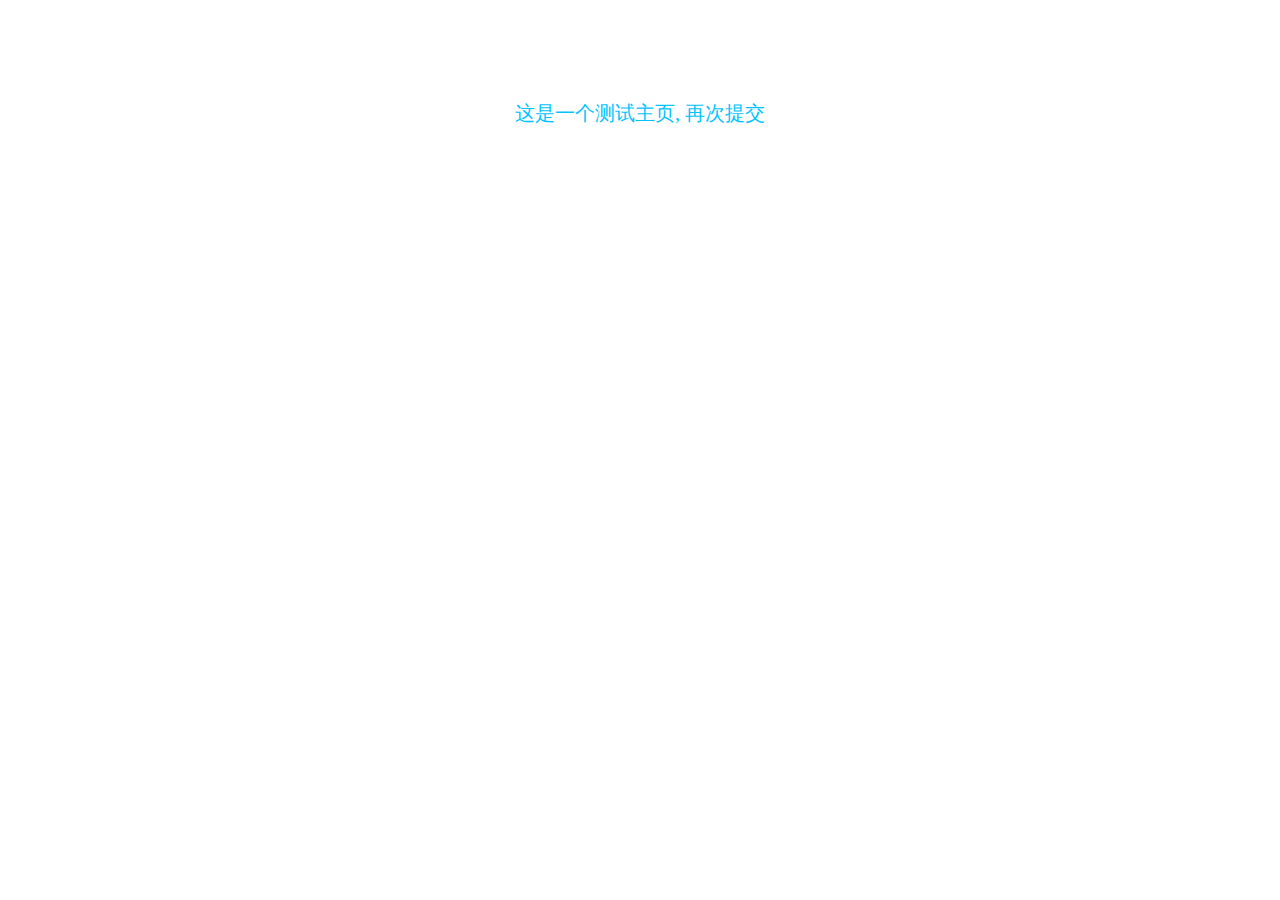
<file: index.html>
<!DOCTYPE html>
<html lang="en">

<head>
    <meta charset="UTF-8">
    <meta name="viewport" content="width=device-width, initial-scale=1.0">
    <meta http-equiv="X-UA-Compatible" content="ie=edge">
    <title>Document</title>
    <style>
        div {
            font-size: 20px;
            color: #00c3ff;
            text-align: center;
            margin: 100px;
        }
    </style>
</head>

<body>
    <div>
        这是一个测试主页, 再次提交
    </div>
</body>

</html>
</file>
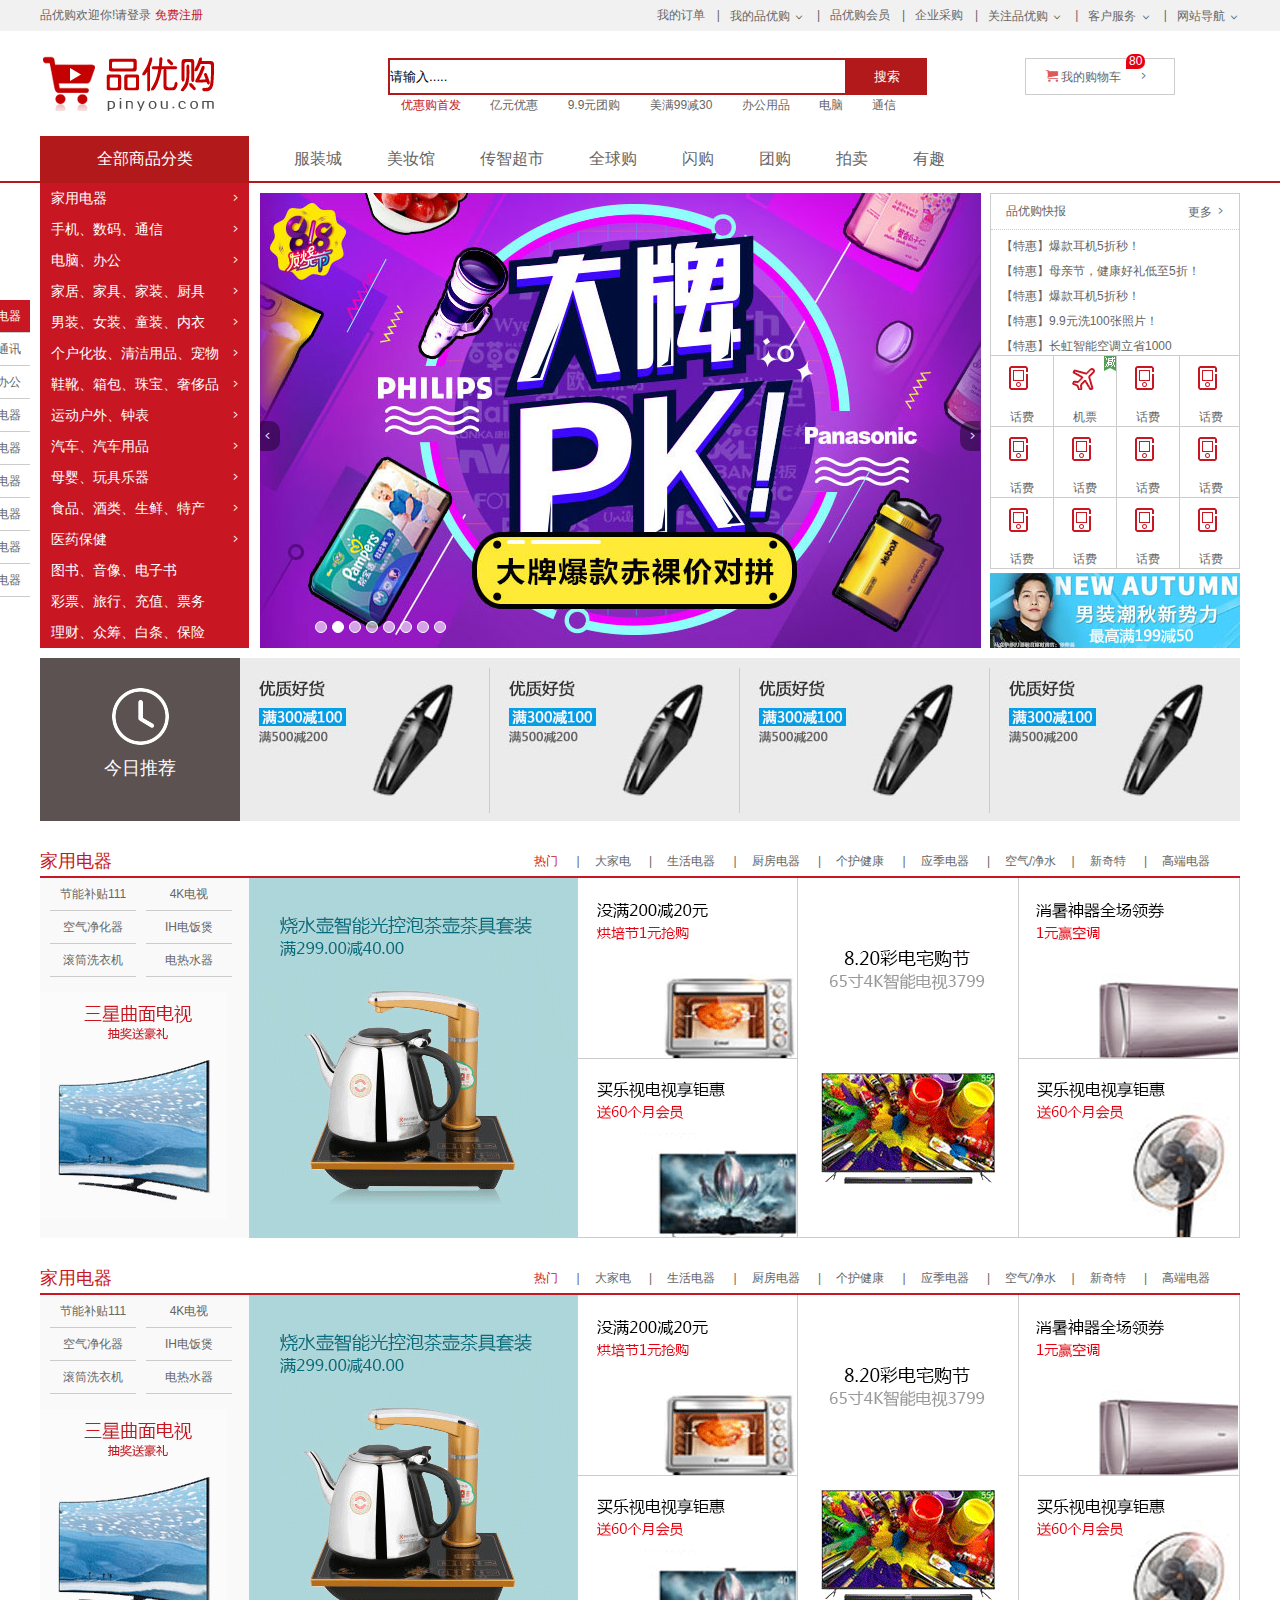
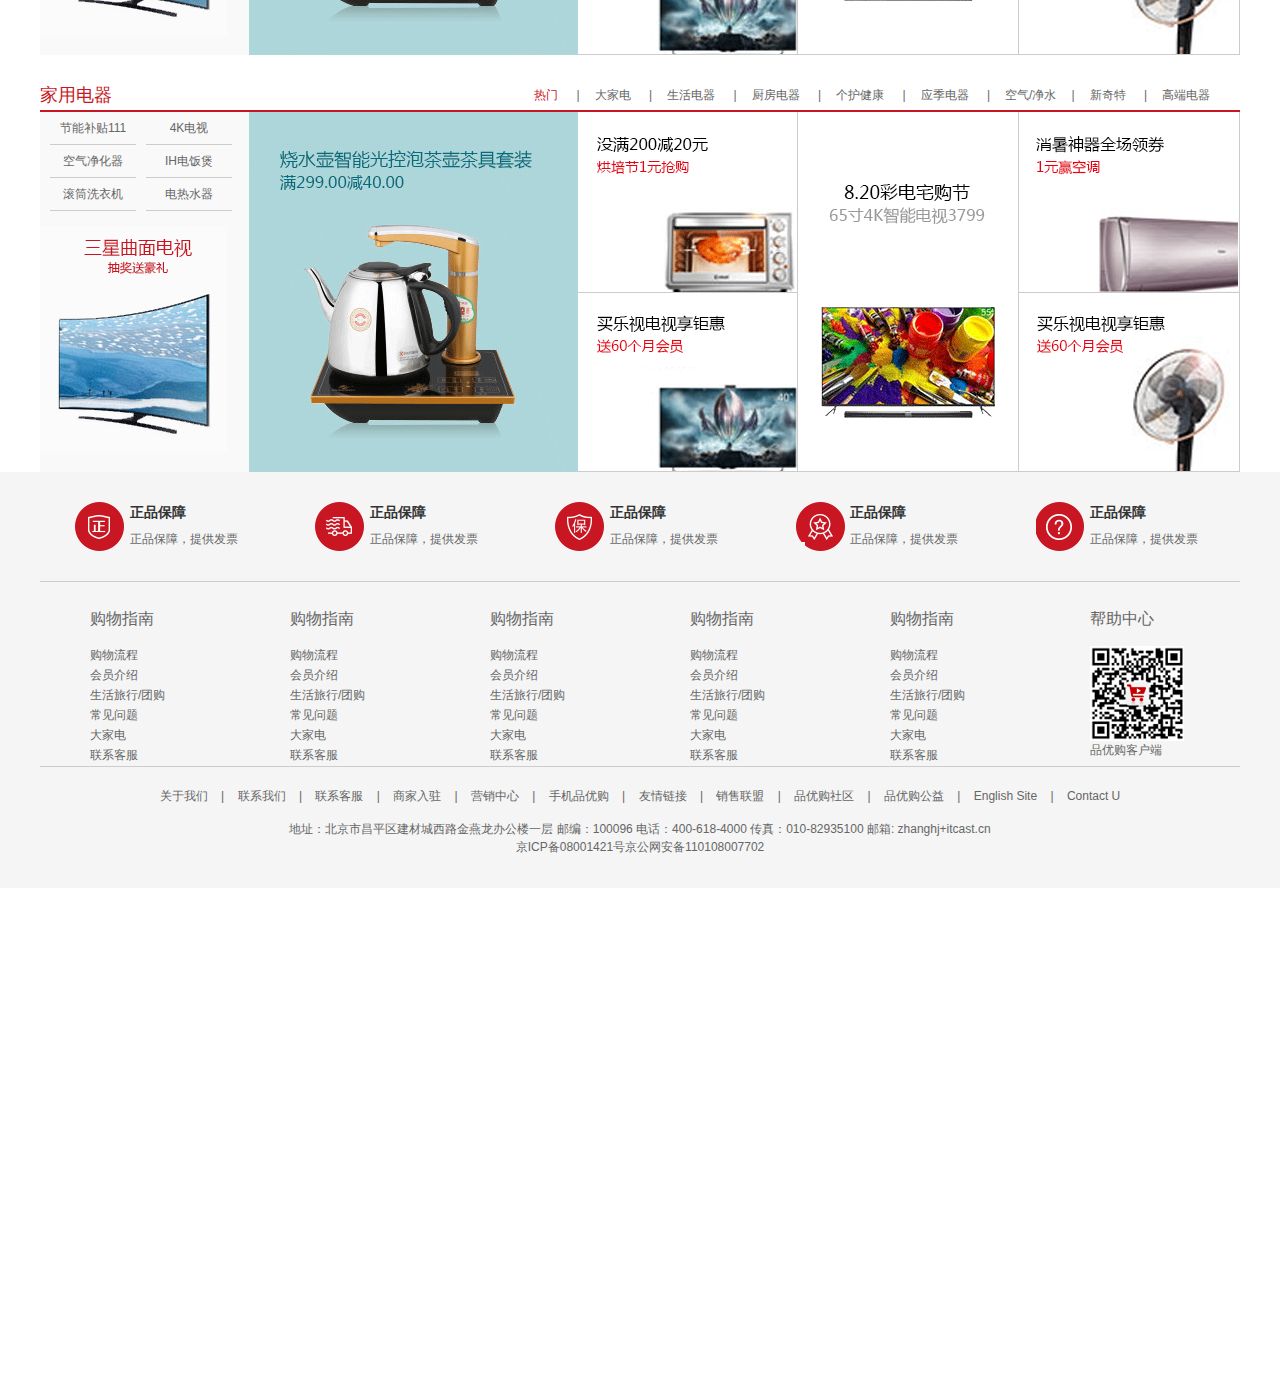
<file: pinyougou/index.html>
<!DOCTYPE html>
<html lang="ch-CN">
<head>
	<meta charset="UTF-8">
	<title>品优购-综合网购首选-正品低价、品质保障、配送及时、轻松购物！</title>
	<meta name="description" content="品优购JD.COM-专业的综合网上购物商城,销售家电、数码通讯、电脑、家居百货、服装服饰、母婴、图书、食品等数万个品牌优质商品.便捷、诚信的服务，为您提供愉悦的网上购物体验!" />
	<meta name="Keywords" content="品优购,网上购物,网上商城,手机,笔记本,电脑,MP3,CD,VCD,DV,相机,数码,配件,手表,存储卡" />

	<link rel="shortcut icon" href="favicon.ico"  type="image/x-icon"/>
	<link rel="stylesheet" href="css/base.css" />
	<link rel="stylesheet" href="css/common.css" />
	<link rel="stylesheet" href="css/index.css" />
</head>
<body>
	<!-- 快捷导航栏 开始 -->
	<div class="shortcut " >
		<div class="w">
			<div class="fl">
				<ul>
					<li> 品优购欢迎你! </li>
					<li>
						<a href="#">请登录</a>
						<a href="#" class="style-red">免费注册</a> 
					</li>
				</ul>
			</div>
			<div class="fr">
				<ul>
					<li>
					<a href="#"> 我的订单</a>					
					</li >
					<li class="spacer"> | </li>
					<li >
					<a href="#">我的品优购</a>
					<i class="icomoon"></i>
					</li>
					<li class="spacer"> | </li>
					<li>
					<a href="#">品优购会员</a>
					</li>
					<li class="spacer"> | </li>
					<li>
					<a href="#">企业采购</a>
					</li>
					<li class="spacer"> | </li>
					<li>
					<a href="#">关注品优购 </a>
					<i class="icomoon"></i>
					</li>
					<li class="spacer"> | </li>
					<li>
					<a href="#">客户服务</a>
					<i class="icomoon"></i>
					</li>
					<li class="spacer"> | </li>
					<li>
					<a href="#">网站导航</a>
					<i class="icomoon"></i>
					</li>
				</ul>
			</div>
		</div>
	</div>
	<!-- 快捷导航栏 结束 -->
	<!-- 导航栏 开始 -->
	<div class="header w">
		<div class="logo ">
			<h1><a href="#" title="品优购">品优购</a></h1>
		</div>
		<div class="search">
			<input type="text" class="text" value="请输入.....">
			<button class="btn">搜索</button>
		</div>
		<div class="hotwords">
			<a href="#" class="style-red">优惠购首发</a> 
			<a href="#">亿元优惠 </a> 
			<a href="#"> 9.9元团购 </a> 
			<a href="#">美满99减30 </a> 
			<a href="#">办公用品 </a>
			<a href="#">电脑 </a> 
			<a href="#"> 通信 </a> 			                            
		</div>
		<div class="shopcar">
			<i class="car"></i>
				我的购物车
			<i class="arrow "></i>
			<i class="count">80</i>
		</div> 	
	</div>
	<!-- 导航栏 结束 -->
	<!-- nav 开始 -->
	<div class="nav">
		<div class="w">
			<div class="dropdown fl " >
				<div class="dt"> 全部商品分类 </div>
				<div class="dd" >
				<ul >
					<li class="menu_item" >
					<a href="#">家用电器</a>
					<i></i>
					</li>

					<li class="menu_item">
					<a href="#">手机、数码、通信</a>
					<i></i>
					</li>

					<li class="menu_item">
					<a href="#">电脑、办公</a>
					<i></i>
					</li>

					<li class="menu_item">
					<a href="#">家居、家具、家装、厨具</a>
					<i></i>
					</li>

					<li class="menu_item">
					<a href="#">男装、女装、童装、内衣</a>
					<i></i>
					</li>

					<li class="menu_item">
					<a href="#">个户化妆、清洁用品、宠物</a>
					<i></i>
					</li>

					<li class="menu_item">
					<a href="#">鞋靴、箱包、珠宝、奢侈品</a>
					<i></i>
					</li>

					<li class="menu_item">
					<a href="#">运动户外、钟表</a>
					<i></i>
					</li>

					<li class="menu_item">
					<a href="#">汽车、汽车用品</a>
					<i></i>
					</li>

					<li class="menu_item">
					<a href="#">母婴、玩具乐器</a>
					<i></i>
					</li>

					<li class="menu_item">
					<a href="#">食品、酒类、生鲜、特产</a>
					<i></i>
					</li>

					<li class="menu_item">
					<a href="#">医药保健</a>
					<i></i>
					</li>

					<li class="menu_item">
					<a href="#">图书、音像、电子书</a>
					</li>

					<li class="menu_item">
					<a href="#">彩票、旅行、充值、票务</a>
					</li>

					<li class="menu_item">
					<a href="#">理财、众筹、白条、保险</a>
					</li>
				</ul>
				</div>
			</div>
			<div class="navitems fl" >
				<ul>
					<li><a href="#"> 服装城 </a></li>
					<li><a href="#"> 美妆馆 </a></li>
					<li><a href="#"> 传智超市 </a></li>
					<li><a href="#"> 全球购 </a></li>
					<li><a href="#"> 闪购 </a></li>
					<li><a href="#"> 团购 </a></li>
					<li><a href="#"> 拍卖 </a></li>
					<li><a href="#"> 有趣 </a></li>
				</ul>
			</div>
		</div>
	</div>
	<!-- nav 结束 -->



	<!-- 网页主体 main 开始 -->
	<div class="w">
		<div class="main">		
			<div class="focus fl">
				<a href="#" class="arr-l">  </a>
				<a href="#" class="arr-r">  </a>
				<ul>
					<li>
					<a href="#"><img src="upload/focus.jpg" alt=""></a>
					</li>
				</ul>
				<ol class="focus-er">
					<li></li>
					<li class="focus-er-iu"></li>
					<li></li>
					<li></li>
					<li></li>
					<li></li>
					<li></li>
					<li></li>
				</ol>
			</div>

			<div class="newsflash fr">
				<div class="newsty">
					<div class="newshd">
						<div class="newshd-hr">
							品优购快报
							<a href="#">更多</a>
						</div>
						<div class="newshd-br">
						<ul>
							<li><a href="#">【特惠】爆款耳机5折秒！</a></li>
							<li><a href="#">【特惠】母亲节，健康好礼低至5折！</a></li>
							<li><a href="#">【特惠】爆款耳机5折秒！</a></li>
							<li><a href="#">【特惠】9.9元洗100张照片！</a>	</li>
							<li><a href="#">【特惠】长虹智能空调立省1000</a></li>
						</ul>
						</div>
					</div>
				
					<div class="newsbd">
					<ul>
						<li>
							<a href="#">
								<i class="newsbd-al newsbd-pi"></i>
								<p>话费</p>
							</a>
						</li>						
						<li class="newsbd-yo">
							<a href="#">
								<i class="newsbd-al newsbd-py"></i>
								<p>机票</p>
							</a>
							<span class="hot"></span>
						</li>
						<li>
							<a href="#">
								<i class="newsbd-al newsbd-pi"></i>
								<p>话费</p>
							</a>
						</li>							
						<li>
							<a href="#">
								<i class="newsbd-al newsbd-pi"></i>
								<p>话费</p>
							</a>
						</li>							
						<li>
							<a href="#">
								<i class="newsbd-al newsbd-pi"></i>
								<p>话费</p>
							</a>
						</li>							
						<li>
							<a href="#">
								<i class="newsbd-al newsbd-pi"></i>
								<p>话费</p>
							</a>
						</li>							
						<li>
							<a href="#">
								<i class="newsbd-al newsbd-pi"></i>
								<p>话费</p>
							</a>
						</li>							
						<li>
							<a href="#">
								<i class="newsbd-al newsbd-pi"></i>
								<p>话费</p>
							</a>
						</li>							
						<li>
							<a href="#">
								<i class="newsbd-al newsbd-pi"></i>
								<p>话费</p>
							</a>
						</li>							
						<li>
							<a href="#">
								<i class="newsbd-al newsbd-pi"></i>
								<p>话费</p>
							</a>
						</li>							
						<li>
							<a href="#">
								<i class="newsbd-al newsbd-pi"></i>
								<p>话费</p>
							</a>
						</li>							
						<li>
							<a href="#">
								<i class="newsbd-al newsbd-pi"></i>
								<p>话费</p>
							</a>
						</li>	
					</ul>
					</div>
				</div>
					<div class="bourdu">
						<img src="upload/bargain.jpg" alt="">
					</div>
			</div>	
		</div>
	</div>
	<!-- 网页主体 main 结束 --> 

	<!-- recommend 开始 -->
	<div class="recommend w">
		<div class="recom-hd fl">
			<img src="img/clock.png" alt="">
			<h3>今日推荐</h3>
		</div>
		<div class="recom-bd fl">
			<ul>
				<li>
					<a href="#">
						<img src="upload/pic.jpg" alt="">
					</a>
				</li>
				<li>
					<a href="#">
						<img src="upload/pic.jpg" alt="">
					</a>
				</li>
				<li>
					<a href="#">
						<img src="upload/pic.jpg" alt="">
					</a>
				</li>
				<li class="last">
					<a href="#">
						<img src="upload/pic.jpg" alt="">
					</a>
				</li>
				
			</ul>
		</div>
	</div>	
	<!-- recommend 结束 -->

	<!-- floor 楼层开始 -->
	<div class="floor">
		<!-- 一楼家电开始 -->
		<div class="jiaodian w">
		 	<div class="box-hd ">
		 		<h3 class="fl">家用电器</h3>
		 		<div class="tab-list fr">
		 			<ul>
		 				<li class="tab-list-st"><a href="#">热门  </a>|</li>
		 				<li><a href="#">大家电   </a>|</li>
		 				<li><a href="#">生活电器 </a>|</li>
		 				<li><a href="#">厨房电器 </a>|</li>
		 				<li><a href="#">个护健康 </a>|</li>
		 				<li><a href="#">应季电器 </a>|</li>
		 				<li><a href="#">空气/净水</a>|</li>
		 				<li><a href="#">新奇特   </a>|</li>
		 				<li><a href="#">高端电器 </a></li>
		 			</ul>
		 		</div>	
		 	</div>

			<div class="box-bd">
				<ul class="tab-con">
					<li class="w209">
						<ul class="tab-con-list">
							<li>
								<a href="#">节能补贴111</a>
							</li>

							<li>
								<a href="#">4K电视</a>
							</li>

							<li>
								<a href="#">空气净化器</a>
							</li>

							<li>
								<a href="#">IH电饭煲</a>
							</li>

							<li>
								<a href="#">滚筒洗衣机</a>
							</li>

							<li>
								<a href="#">电热水器</a>
							</li>
						</ul>
						<img src="upload/floor-1-1.png" alt="">			
					</li>

					<li class="w329">
						<a href="#">
							<img src="upload/floor-1-b01.png" alt="">
						</a>
					</li>
					<li class="w219">
						<div class="tab-con-item">
							<a href="#" class="">
								<img src="upload/floor-1-2.png" alt="">
							</a>
						</div>
						<div class="tab-con-item">
							<a href="#" >
								<img src="upload/floor-1-3.png" alt="">
							</a>
						</div>
	
					</li>
					<li class="w220">
						<div class="tab-con-item">
							<a href="#">
								<img src="upload/floor-1-4.png" alt="">
							</a>
						</div>	
						</li>
					<li class="w220">
						<div class="tab-con-item">
							<a href="#" >
								<img src="upload/floor-1-5.png" alt="">
							</a>
						</div>
						
						<div class="tab-con-item">
							<a href="#">
								<img src="upload/floor-1-6.png" alt="">
							</a>
						</div>
					</li>
				</ul>				
			</div>
		</div> 	
		<!-- 一楼家电结束 -->
		<!-- 一楼手机开始 -->		
		<div class="shouji w">
		 	<div class="box-hd ">
		 		<h3 class="fl">家用电器</h3>
		 		<div class="tab-list fr">
		 			<ul>
		 				<li class="tab-list-st"><a href="#">热门  </a>|</li>
		 				<li><a href="#">大家电   </a>|</li>
		 				<li><a href="#">生活电器 </a>|</li>
		 				<li><a href="#">厨房电器 </a>|</li>
		 				<li><a href="#">个护健康 </a>|</li>
		 				<li><a href="#">应季电器 </a>|</li>
		 				<li><a href="#">空气/净水</a>|</li>
		 				<li><a href="#">新奇特   </a>|</li>
		 				<li><a href="#">高端电器 </a></li>
		 			</ul>
		 		</div>	
		 	</div>

			<div class="box-bd">
				<ul class="tab-con">
					<li class="w209">
						<ul class="tab-con-list">
							<li>
								<a href="#">节能补贴111</a>
							</li>

							<li>
								<a href="#">4K电视</a>
							</li>

							<li>
								<a href="#">空气净化器</a>
							</li>

							<li>
								<a href="#">IH电饭煲</a>
							</li>

							<li>
								<a href="#">滚筒洗衣机</a>
							</li>

							<li>
								<a href="#">电热水器</a>
							</li>
						</ul>
						<img src="upload/floor-1-1.png" alt="">			
					</li>

					<li class="w329">
						<a href="#">
							<img src="upload/floor-1-b01.png" alt="">
						</a>
					</li>
					<li class="w219">
						<div class="tab-con-item">
							<a href="#" class="">
								<img src="upload/floor-1-2.png" alt="">
							</a>
						</div>
						<div class="tab-con-item">
							<a href="#" >
								<img src="upload/floor-1-3.png" alt="">
							</a>
						</div>
	
					</li>
					<li class="w220">
						<div class="tab-con-item">
							<a href="#">
								<img src="upload/floor-1-4.png" alt="">
							</a>
						</div>	
						</li>
					<li class="w220">
						<div class="tab-con-item">
							<a href="#" >
								<img src="upload/floor-1-5.png" alt="">
							</a>
						</div>
						
						<div class="tab-con-item">
							<a href="#">
								<img src="upload/floor-1-6.png" alt="">
							</a>
						</div>
					</li>
				</ul>				
			</div>
		</div> 
		<!-- 一楼手机结束 -->
		<!-- 一楼电脑办公开始 -->			
		<div class="bangong w">
		 	<div class="box-hd ">
		 		<h3 class="fl">家用电器</h3>
		 		<div class="tab-list fr">
		 			<ul>
		 				<li class="tab-list-st"><a href="#">热门  </a>|</li>
		 				<li><a href="#">大家电   </a>|</li>
		 				<li><a href="#">生活电器 </a>|</li>
		 				<li><a href="#">厨房电器 </a>|</li>
		 				<li><a href="#">个护健康 </a>|</li>
		 				<li><a href="#">应季电器 </a>|</li>
		 				<li><a href="#">空气/净水</a>|</li>
		 				<li><a href="#">新奇特   </a>|</li>
		 				<li><a href="#">高端电器 </a></li>
		 			</ul>
		 		</div>	
		 	</div>

			<div class="box-bd">
				<ul class="tab-con">
					<li class="w209">
						<ul class="tab-con-list">
							<li>
								<a href="#">节能补贴111</a>
							</li>

							<li>
								<a href="#">4K电视</a>
							</li>

							<li>
								<a href="#">空气净化器</a>
							</li>

							<li>
								<a href="#">IH电饭煲</a>
							</li>

							<li>
								<a href="#">滚筒洗衣机</a>
							</li>

							<li>
								<a href="#">电热水器</a>
							</li>
						</ul>
						<img src="upload/floor-1-1.png" alt="">			
					</li>

					<li class="w329">
						<a href="#">
							<img src="upload/floor-1-b01.png" alt="">
						</a>
					</li>
					<li class="w219">
						<div class="tab-con-item">
							<a href="#" class="">
								<img src="upload/floor-1-2.png" alt="">
							</a>
						</div>
						<div class="tab-con-item">
							<a href="#" >
								<img src="upload/floor-1-3.png" alt="">
							</a>
						</div>
	
					</li>
					<li class="w220">
						<div class="tab-con-item">
							<a href="#">
								<img src="upload/floor-1-4.png" alt="">
							</a>
						</div>	
						</li>
					<li class="w220">
						<div class="tab-con-item">
							<a href="#" >
								<img src="upload/floor-1-5.png" alt="">
							</a>
						</div>
						
						<div class="tab-con-item">
							<a href="#">
								<img src="upload/floor-1-6.png" alt="">
							</a>
						</div>
					</li>
				</ul>				
			</div>
		</div> 
		<!-- 一楼电脑办公结束 -->		
	</div>
	<!-- floor 楼层结束 -->
	
	<!-- 固定电梯导航 -->
	<div class="fixedtool">
		<ul>
			<li class="current">家用电器</li>
			<li>手机通讯</li>
			<li>电脑办公</li>
			<li>家用电器</li>
			<li>家用电器</li>
			<li>家用电器</li>
			<li>家用电器</li>
			<li>家用电器</li>
			<li>家用电器</li>
		</ul>
	</div>







 
  
 
 






	<!-- footer 开始 -->
	<div class="footer">
		<div class="w">
			<div class=" mod_service ">
				<ul>
					<li> 
						<i class="mod_service_icon mod_service_zheng"></i>
						<div class="mod_service_tit">
						<h5>正品保障</h5>
						<p>正品保障，提供发票</p>
						</div>
					</li>					<li> 
						<i class="mod_service_icon mod_service_br"></i>
						<div class="mod_service_tit">
						<h5>正品保障</h5>
						<p>正品保障，提供发票</p>
						</div>
					</li>					<li> 
						<i class="mod_service_icon mod_service_or"></i>
						<div class="mod_service_tit">
						<h5>正品保障</h5>
						<p>正品保障，提供发票</p>
						</div>
					</li>					<li> 
						<i class="mod_service_icon mod_service_pr"></i>
						<div class="mod_service_tit">
						<h5>正品保障</h5>
						<p>正品保障，提供发票</p>
						</div>
					</li>					<li> 
						<i class="mod_service_icon mod_service_ir"></i>
						<div class="mod_service_tit">
						<h5>正品保障</h5>
						<p>正品保障，提供发票</p>
						</div>
				</ul>
			</div> 
			<div class=" mod_help ">
				<dl class="mod_help_hr">
					<dt>购物指南</dt>
					<dd>购物流程</dd>
					<dd>会员介绍</dd>
					<dd>生活旅行/团购</dd>
					<dd>常见问题</dd>
					<dd>大家电</dd>
					<dd>联系客服</dd>
				</dl>				
				<dl class="mod_help_hr">
					<dt>购物指南</dt>
					<dd>购物流程</dd>
					<dd>会员介绍</dd>
					<dd>生活旅行/团购</dd>
					<dd>常见问题</dd>
					<dd>大家电</dd>
					<dd>联系客服</dd>
				</dl>				
				<dl class="mod_help_hr">
					<dt>购物指南</dt>
					<dd>购物流程</dd>
					<dd>会员介绍</dd>
					<dd>生活旅行/团购</dd>
					<dd>常见问题</dd>
					<dd>大家电</dd>
					<dd>联系客服</dd>
				</dl>				
				<dl class="mod_help_hr">
					<dt>购物指南</dt>
					<dd>购物流程</dd>
					<dd>会员介绍</dd>
					<dd>生活旅行/团购</dd>
					<dd>常见问题</dd>
					<dd>大家电</dd>
					<dd>联系客服</dd>
				</dl>				
				<dl class="mod_help_hr">
					<dt>购物指南</dt>
					<dd>购物流程</dd>
					<dd>会员介绍</dd>
					<dd>生活旅行/团购</dd>
					<dd>常见问题</dd>
					<dd>大家电</dd>
					<dd>联系客服</dd>
				</dl>				
				<dl class="mod_help_hr mod_help_er">
					<dt>帮助中心</dt>
					<img src="upload/erweima.png" alt="">
					<dd>品优购客户端</dd>
				</dl>				
			</div>
			<div class="mod_copyright">
				<div class="mod_help_tr">
					<a href="#">关于我们 </a>|
					<a href="#">联系我们 </a>|
					<a href="#">联系客服 </a>|
					<a href="#">商家入驻 </a>|
					<a href="#">营销中心  </a>|
					<a href="#">手机品优购 </a>|
					<a href="#">友情链接  </a>|
					<a href="#">销售联盟  </a>|
					<a href="#">品优购社区  </a>|
					<a href="#">品优购公益 </a>|
					<a href="#">English Site </a>|
					<a href="#">Contact U </a>
					<p>
					地址：北京市昌平区建材城西路金燕龙办公楼一层 		邮编：100096 电话：400-618-4000 	传真：010-82935100 邮箱: zhanghj+itcast.cn<br/>
						京ICP备08001421号京公网安备110108007702
					</p>
			</div>
				</div>

		</div>
	</div> 
	<!-- footer 结束 -->	
</body>
</html>
</file>
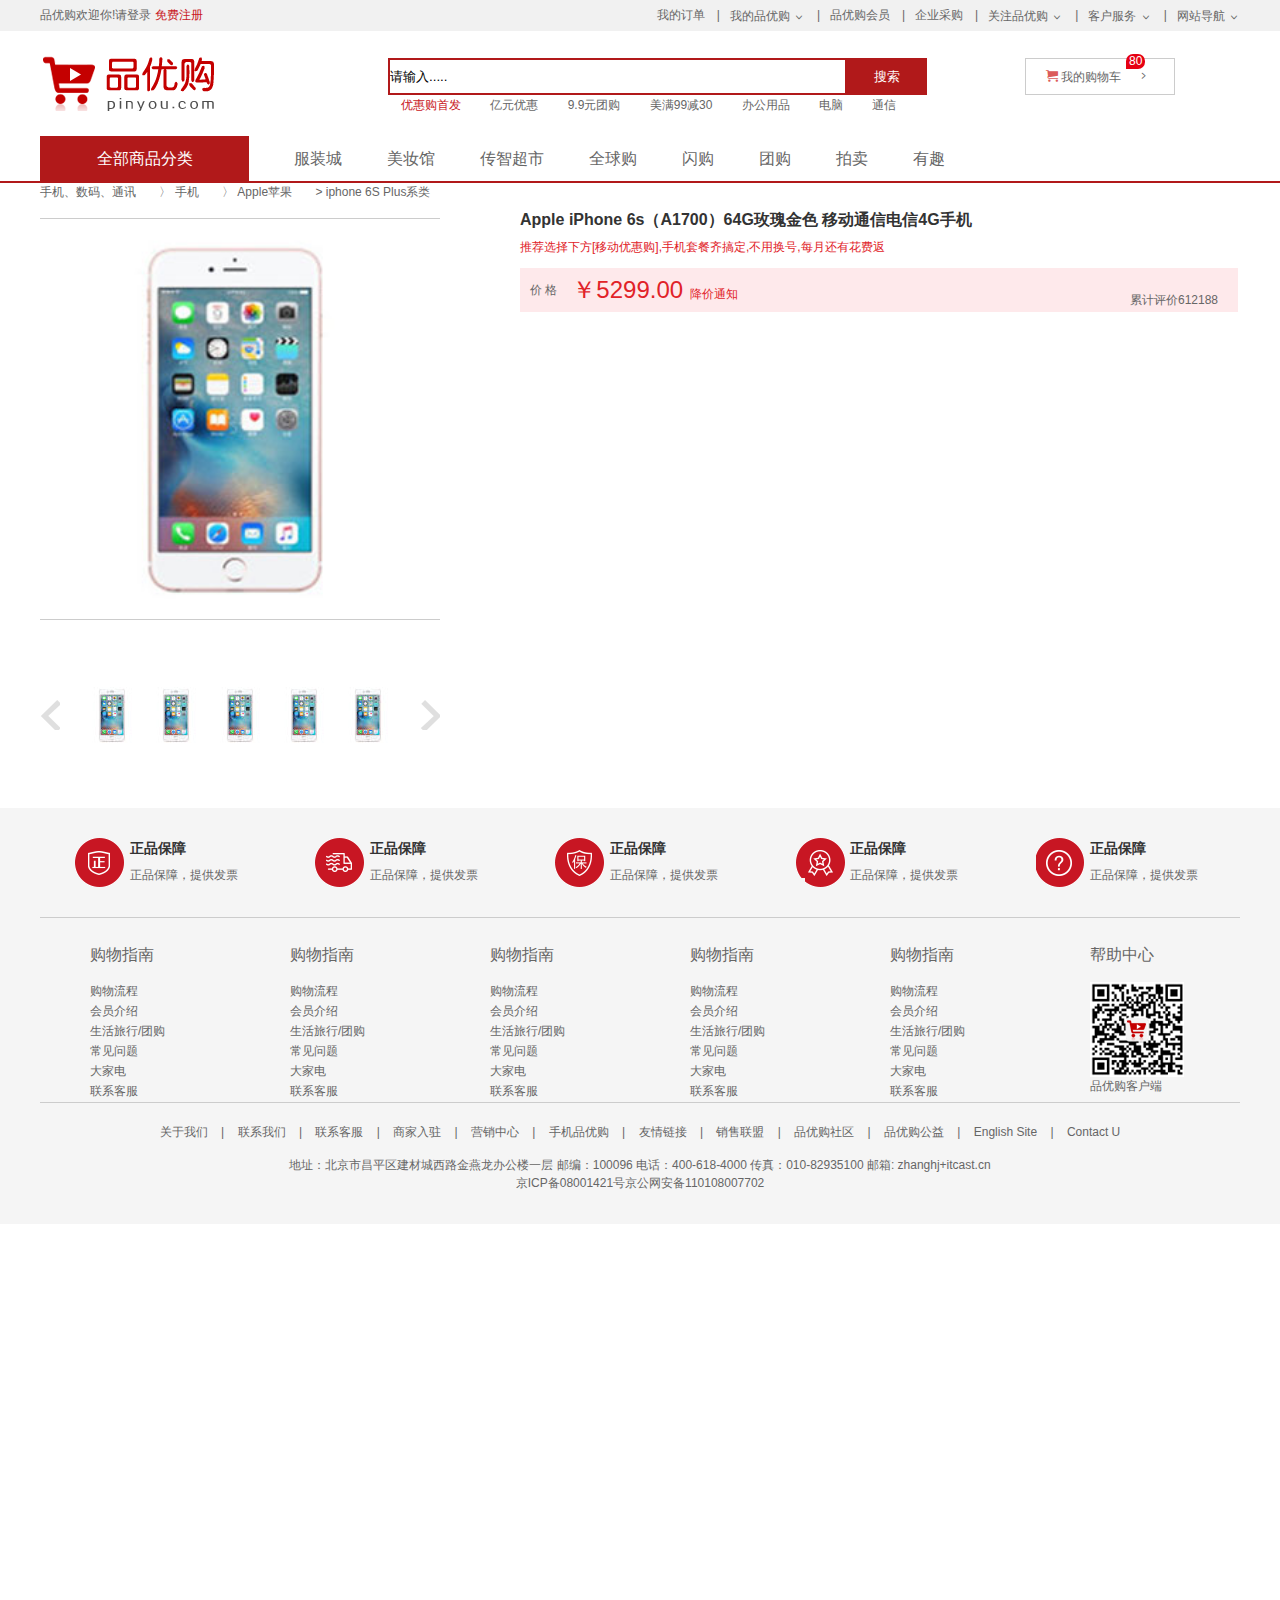
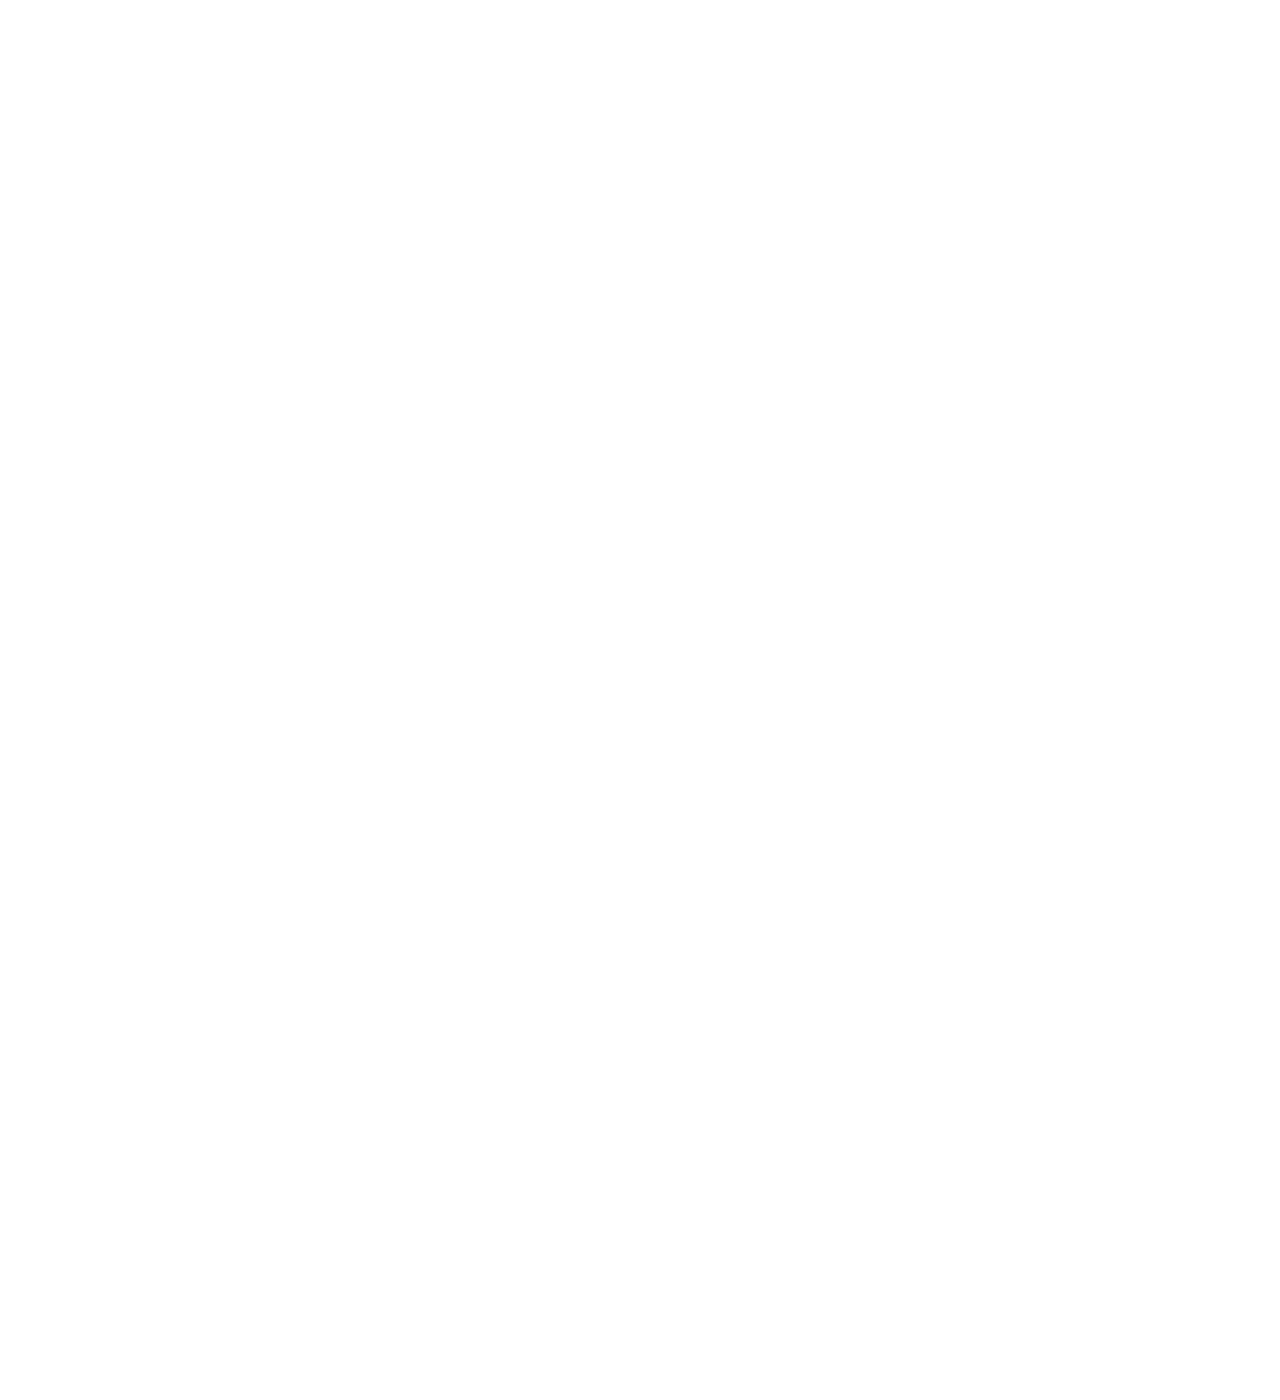
<file: pinyougou/detail.html>
<!DOCTYPE html>
<html lang="en">
<head>
	<meta charset="UTF-8">
		<title>手机详情页面！</title>
	<meta name="description" content="品优购JD.COM-专业的综合网上购物商城,销售家电、数码通讯、电脑、家居百货、服装服饰、母婴、图书、食品等数万个品牌优质商品.便捷、诚信的服务，为您提供愉悦的网上购物体验!" />
	<meta name="Keywords" content="品优购,网上购物,网上商城,手机,笔记本,电脑,MP3,CD,VCD,DV,相机,数码,配件,手表,存储卡" />

	<link rel="shortcut icon" href="favicon.ico"  type="image/x-icon"/>
	<link rel="stylesheet" href="css/base.css" />
	<link rel="stylesheet" href="css/common.css" />
	<link rel="stylesheet" href="css/detail.css" />
</head>
<body>
	<!-- 快捷导航栏 开始 -->
	<div class="shortcut " >
		<div class="w">
			<div class="fl">
				<ul>
					<li> 品优购欢迎你! </li>
					<li>
						<a href="#">请登录</a>
						<a href="#" class="style-red">免费注册</a> 
					</li>
				</ul>
			</div>
			<div class="fr">
				<ul>
					<li>
					<a href="#"> 我的订单</a>					
					</li >
					<li class="spacer"> | </li>
					<li >
					<a href="#">我的品优购</a>
					<i class="icomoon"></i>
					</li>
					<li class="spacer"> | </li>
					<li>
					<a href="#">品优购会员</a>
					</li>
					<li class="spacer"> | </li>
					<li>
					<a href="#">企业采购</a>
					</li>
					<li class="spacer"> | </li>
					<li>
					<a href="#">关注品优购 </a>
					<i class="icomoon"></i>
					</li>
					<li class="spacer"> | </li>
					<li>
					<a href="#">客户服务</a>
					<i class="icomoon"></i>
					</li>
					<li class="spacer"> | </li>
					<li>
					<a href="#">网站导航</a>
					<i class="icomoon"></i>
					</li>
				</ul>
			</div>
		</div>
	</div>
	<!-- 快捷导航栏 结束 -->

	<!-- 导航栏 开始 -->
	<div class="header w">
		<div class="logo ">
			<h1><a href="#" title="品优购">品优购</a></h1>
		</div>
		<div class="search">
			<input type="text" class="text" value="请输入.....">
			<button class="btn">搜索</button>
		</div>
		<div class="hotwords">
			<a href="#" class="style-red">优惠购首发</a> 
			<a href="#">亿元优惠 </a> 
			<a href="#"> 9.9元团购 </a> 
			<a href="#">美满99减30 </a> 
			<a href="#">办公用品 </a>
			<a href="#">电脑 </a> 
			<a href="#"> 通信 </a> 			                            
		</div>
		<div class="shopcar">
			<i class="car"></i>
				我的购物车
			<i class="arrow "></i>
			<i class="count">80</i>
		</div> 	
	</div>
	<!-- 导航栏 结束 -->

	<!-- nav 开始 -->
	<div class="nav">
		<div class="w">
			<div class="dropdown fl " >
				<div class="dt"> 全部商品分类 </div>
				<div class="dd" style="display: none;">
				<ul >
					<li class="menu_item" >
					<a href="#">家用电器</a>
					<i></i>
					</li>

					<li class="menu_item">
					<a href="#">手机、数码、通信</a>
					<i></i>
					</li>

					<li class="menu_item">
					<a href="#">电脑、办公</a>
					<i></i>
					</li>

					<li class="menu_item">
					<a href="#">家居、家具、家装、厨具</a>
					<i></i>
					</li>

					<li class="menu_item">
					<a href="#">男装、女装、童装、内衣</a>
					<i></i>
					</li>

					<li class="menu_item">
					<a href="#">个户化妆、清洁用品、宠物</a>
					<i></i>
					</li>

					<li class="menu_item">
					<a href="#">鞋靴、箱包、珠宝、奢侈品</a>
					<i></i>
					</li>

					<li class="menu_item">
					<a href="#">运动户外、钟表</a>
					<i></i>
					</li>

					<li class="menu_item">
					<a href="#">汽车、汽车用品</a>
					<i></i>
					</li>

					<li class="menu_item">
					<a href="#">母婴、玩具乐器</a>
					<i></i>
					</li>

					<li class="menu_item">
					<a href="#">食品、酒类、生鲜、特产</a>
					<i></i>
					</li>

					<li class="menu_item">
					<a href="#">医药保健</a>
					<i></i>
					</li>

					<li class="menu_item">
					<a href="#">图书、音像、电子书</a>
					</li>

					<li class="menu_item">
					<a href="#">彩票、旅行、充值、票务</a>
					</li>

					<li class="menu_item">
					<a href="#">理财、众筹、白条、保险</a>
					</li>
				</ul>
				</div>
			</div>
			<div class="navitems fl" >
				<ul>
					<li><a href="#"> 服装城 </a></li>
					<li><a href="#"> 美妆馆 </a></li>
					<li><a href="#"> 传智超市 </a></li>
					<li><a href="#"> 全球购 </a></li>
					<li><a href="#"> 闪购 </a></li>
					<li><a href="#"> 团购 </a></li>
					<li><a href="#"> 拍卖 </a></li>
					<li><a href="#"> 有趣 </a></li>
				</ul>
			</div>
		</div>
	</div>
	<!-- nav 结束 -->

	<!-- 详情页 内容 开始 -->
	<div class="de_container w clearfix">
		<!-- 面包屑导航  -->
		<div class="crumb_wrap">
			<a href="#">手机、数码、通讯</a> 
			  〉  <a href="#">手机 </a>
			  〉  <a href="#"> Apple苹果 </a>
			  >   <a href="#">iphone 6S Plus系类</a> 
		</div>
		<!-- 产品介绍 -->
		<div class="product_intro">
			<!-- 预览区域 -->
			<div class="preview_wrap">
				<div class="preview_img">
					<img src="upload/mobile.jpg" alt="">
				</div>
				<div class="preview_list">
					<ul>
						<li>
						<a href="#"><img src="upload/pre.jpg" alt=""></a>
						</li>						
						<li class="preview_list_li">
						<a href="#"><img src="upload/pre.jpg" alt=""></a>
						</li>						
						<li>
						<a href="#"><img src="upload/pre.jpg" alt=""></a>
						</li>						
						<li>
						<a href="#"><img src="upload/pre.jpg" alt=""></a>
						</li>						
						<li>
						<a href="#"><img src="upload/pre.jpg" alt=""></a>
						</li>
					</ul>

					<a href="#" class="arrow_prev"></a>
						
					<a href="#" class="arrow_next"></a>	
				</div>
			</div>
			<!-- 产品详细信息 -->
			<div class="itemInfo_wrap">
				<div class="sku_name">
					Apple iPhone 6s（A1700）64G玫瑰金色 移动通信电信4G手机
				</div>
				<div class="news">
					推荐选择下方[移动优惠购],手机套餐齐搞定,不用换号,每月还有花费返
				</div>
				<div class="summary">	
					<dl class="summary_price">
						<dt>价    格</dt>
						<dd>
							<i>￥5299.00 </i>
							<a href="#">降价通知</a> 
							<div class="summary_pryue">累计评价612188</div>
						</dd>
					</dl>

					<!-- <dl class="summary_promotion">
						<dt>促    销</dt>
						<dd> 
							<em>加价购</em>
							满999.00另加20.00元，或满1999.00另加30.00元，或满2999.00另加40.00元，即可在购物车换
							购热销商品  详情 》
						</dd>						
					</dl>

					<dl class="summary_support">
						<dt>支    持</dt>
						<dd>以旧换新，闲置手机回收  4G套餐超值抢  礼品购</dd>
					</dl>
					<div class="choose_color">
						<dl>
							<dt>选择颜色</dt>
							<dd>
								<a href="javascript">金色</a>
								<a href="javascript">黑色</a>
								<a href="javascript">银色</a>
								<a href="javascript">玫瑰金</a>
							</dd>
						</dl>


						<div class="choose_btns">
							<div class="choose_amount">
								<input type="text" value="1">
								<a href="#" class="add">+</a>
								<a href="#" class="reduce">-</a>
							</div>
							<div class="addcar">
									
							</div>
						</div>
					</div> -->
				</div>

				


				
			</div>
		</div>
	<!-- 	<div class="product_detail">
			<div class="aside">
				<div class="tab_list">
					
				</div>
				<div class="tab_con">
					
				</div>
			</div>
			<div class="detail">
				<div class="detail_tab_list">
					
				</div>
				<div class="detail_tab_con">
					
				</div>
			</div> 	
		</div> -->
	</div>
	<!-- 详情页 内容 结束 -->


	<!-- footer 开始 -->
	<div class="footer">
		<div class="w">
			<div class=" mod_service ">
				<ul>
					<li> 
						<i class="mod_service_icon mod_service_zheng"></i>
						<div class="mod_service_tit">
						<h5>正品保障</h5>
						<p>正品保障，提供发票</p>
						</div>
					</li>					<li> 
						<i class="mod_service_icon mod_service_br"></i>
						<div class="mod_service_tit">
						<h5>正品保障</h5>
						<p>正品保障，提供发票</p>
						</div>
					</li>					<li> 
						<i class="mod_service_icon mod_service_or"></i>
						<div class="mod_service_tit">
						<h5>正品保障</h5>
						<p>正品保障，提供发票</p>
						</div>
					</li>					<li> 
						<i class="mod_service_icon mod_service_pr"></i>
						<div class="mod_service_tit">
						<h5>正品保障</h5>
						<p>正品保障，提供发票</p>
						</div>
					</li>					<li> 
						<i class="mod_service_icon mod_service_ir"></i>
						<div class="mod_service_tit">
						<h5>正品保障</h5>
						<p>正品保障，提供发票</p>
						</div>
				</ul>
			</div> 
			<div class=" mod_help ">
				<dl class="mod_help_hr">
					<dt>购物指南</dt>
					<dd>购物流程</dd>
					<dd>会员介绍</dd>
					<dd>生活旅行/团购</dd>
					<dd>常见问题</dd>
					<dd>大家电</dd>
					<dd>联系客服</dd>
				</dl>				
				<dl class="mod_help_hr">
					<dt>购物指南</dt>
					<dd>购物流程</dd>
					<dd>会员介绍</dd>
					<dd>生活旅行/团购</dd>
					<dd>常见问题</dd>
					<dd>大家电</dd>
					<dd>联系客服</dd>
				</dl>				
				<dl class="mod_help_hr">
					<dt>购物指南</dt>
					<dd>购物流程</dd>
					<dd>会员介绍</dd>
					<dd>生活旅行/团购</dd>
					<dd>常见问题</dd>
					<dd>大家电</dd>
					<dd>联系客服</dd>
				</dl>				
				<dl class="mod_help_hr">
					<dt>购物指南</dt>
					<dd>购物流程</dd>
					<dd>会员介绍</dd>
					<dd>生活旅行/团购</dd>
					<dd>常见问题</dd>
					<dd>大家电</dd>
					<dd>联系客服</dd>
				</dl>				
				<dl class="mod_help_hr">
					<dt>购物指南</dt>
					<dd>购物流程</dd>
					<dd>会员介绍</dd>
					<dd>生活旅行/团购</dd>
					<dd>常见问题</dd>
					<dd>大家电</dd>
					<dd>联系客服</dd>
				</dl>				
				<dl class="mod_help_hr mod_help_er">
					<dt>帮助中心</dt>
					<img src="upload/erweima.png" alt="">
					<dd>品优购客户端</dd>
				</dl>				
			</div>
			<div class="mod_copyright">
				<div class="mod_help_tr">
					<a href="#">关于我们 </a>|
					<a href="#">联系我们 </a>|
					<a href="#">联系客服 </a>|
					<a href="#">商家入驻 </a>|
					<a href="#">营销中心  </a>|
					<a href="#">手机品优购 </a>|
					<a href="#">友情链接  </a>|
					<a href="#">销售联盟  </a>|
					<a href="#">品优购社区  </a>|
					<a href="#">品优购公益 </a>|
					<a href="#">English Site </a>|
					<a href="#">Contact U </a>
					<p>
					地址：北京市昌平区建材城西路金燕龙办公楼一层 		邮编：100096 电话：400-618-4000 	传真：010-82935100 邮箱: zhanghj+itcast.cn<br/>
						京ICP备08001421号京公网安备110108007702
					</p>
			</div>
				</div>

		</div>
	</div> 
	<!-- footer 结束 -->
			
</body>
</html>
</file>
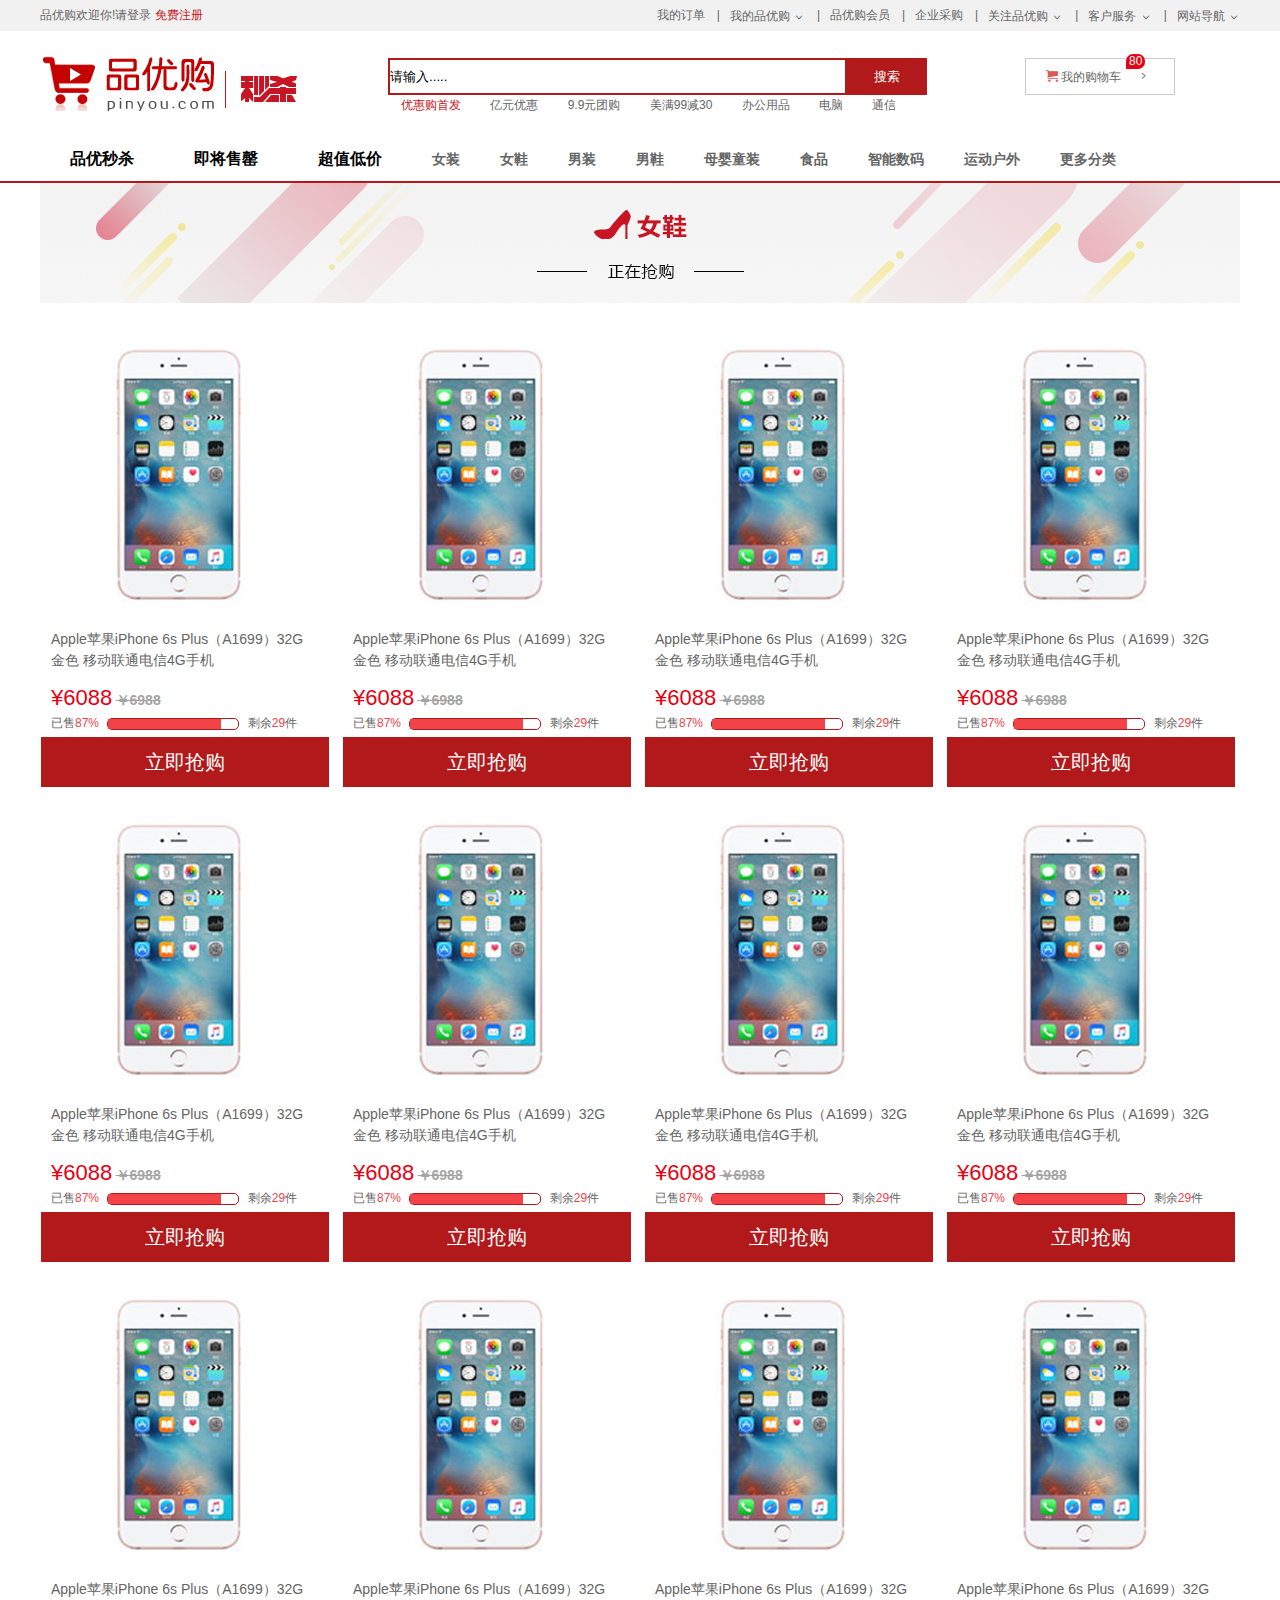
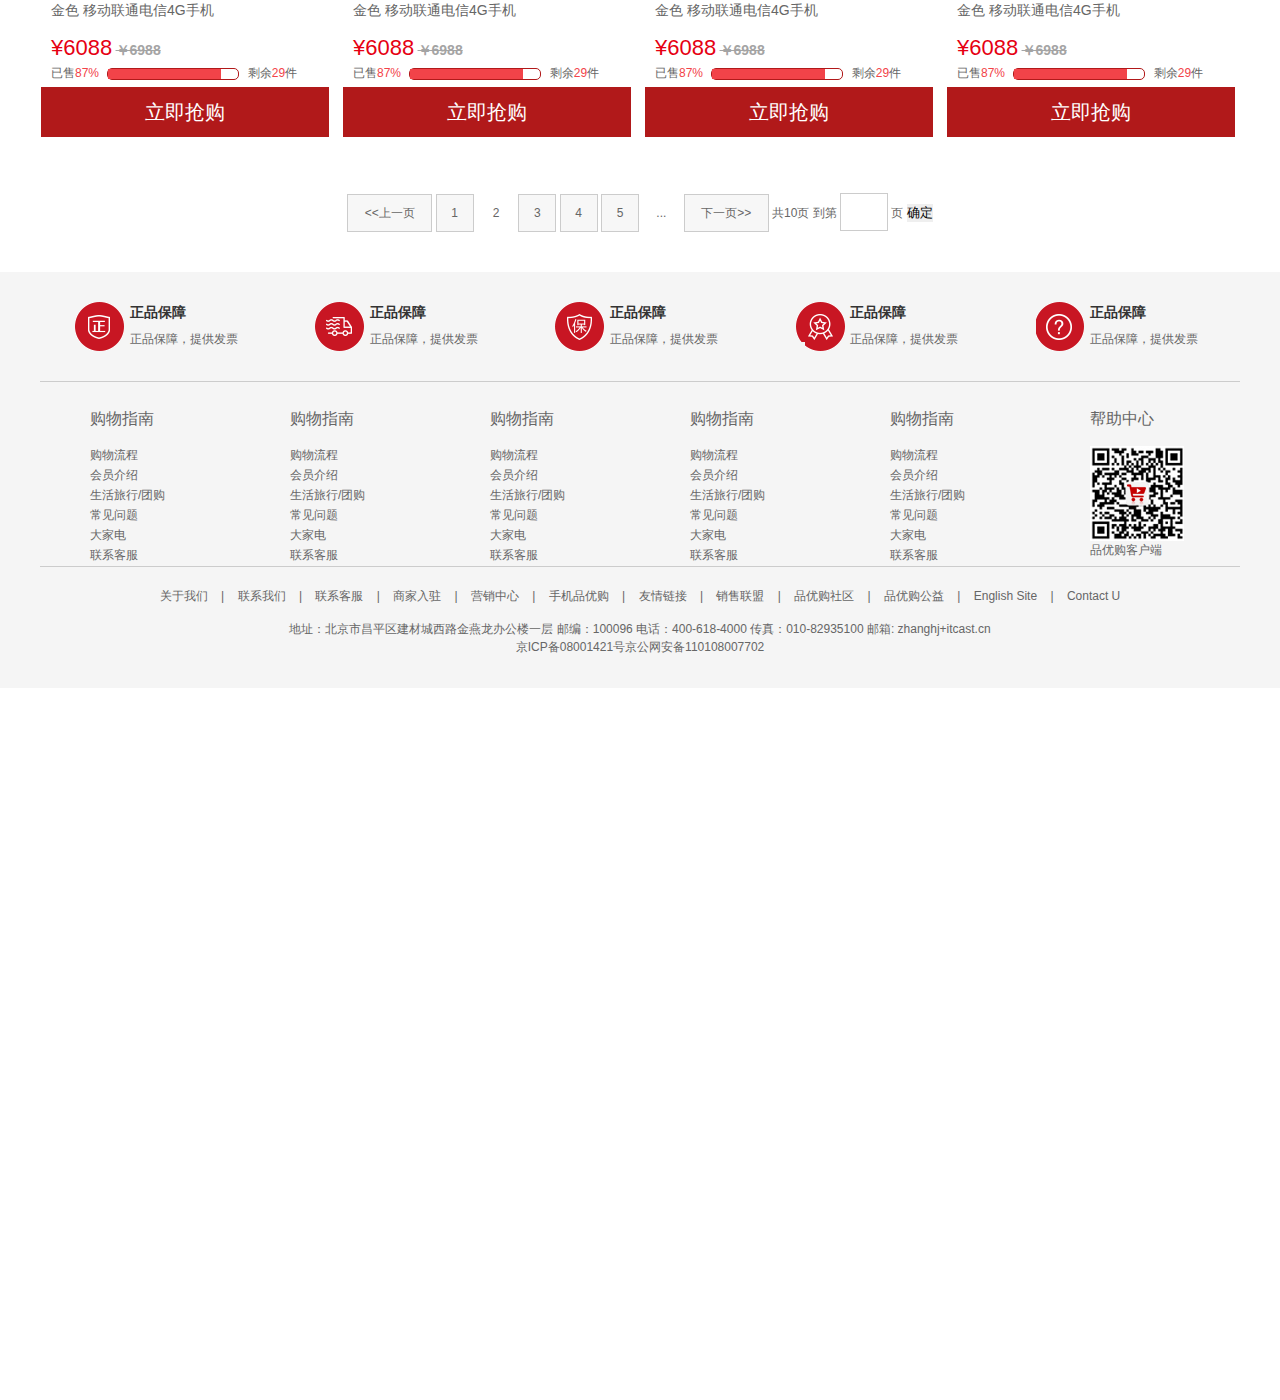
<file: pinyougou/list.html>
<!DOCTYPE html>
<html lang="en">
<head>
	<meta charset="UTF-8">
	<title>列表页-手机页面</title>
	<meta name="description" content="品优购JD.COM-专业的综合网上购物商城,销售家电、数码通讯、电脑、家居百货、服装服饰、母婴、图书、食品等数万个品牌优质商品.便捷、诚信的服务，为您提供愉悦的网上购物体验!" />
	<meta name="Keywords" content="品优购,网上购物,网上商城,手机,笔记本,电脑,MP3,CD,VCD,DV,相机,数码,配件,手表,存储卡" />

	<link rel="shortcut icon" href="favicon.ico"  type="image/x-icon"/>
	<link rel="stylesheet" href="css/base.css" />
	<link rel="stylesheet" href="css/common.css" />
	<link rel="stylesheet" href="css/list.css" />
</head>
<body>
	<!-- 快捷导航栏 开始 -->
	<div class="shortcut " >
		<div class="w">
			<div class="fl">
				<ul>
					<li> 品优购欢迎你! </li>
					<li>
						<a href="#">请登录</a>
						<a href="#" class="style-red">免费注册</a> 
					</li>
				</ul>
			</div>
			<div class="fr">
				<ul>
					<li>
					<a href="#"> 我的订单</a>					
					</li >
					<li class="spacer"> | </li>
					<li >
					<a href="#">我的品优购</a>
					<i class="icomoon"></i>
					</li>
					<li class="spacer"> | </li>
					<li>
					<a href="#">品优购会员</a>
					</li>
					<li class="spacer"> | </li>
					<li>
					<a href="#">企业采购</a>
					</li>
					<li class="spacer"> | </li>
					<li>
					<a href="#">关注品优购 </a>
					<i class="icomoon"></i>
					</li>
					<li class="spacer"> | </li>
					<li>
					<a href="#">客户服务</a>
					<i class="icomoon"></i>
					</li>
					<li class="spacer"> | </li>
					<li>
					<a href="#">网站导航</a>
					<i class="icomoon"></i>
					</li>
				</ul>
			</div>
		</div>
	</div>
	<!-- 快捷导航栏 结束 -->
	<!-- 导航栏 开始 -->
	<div class="header w">
		<div class="logo ">
			<h1><a href="#" title="品优购">品优购</a></h1>
		</div>

		<div class="sk">
			<img src="upload/sk.png" alt="">
		</div>

		<div class="search">
			<input type="text" class="text" value="请输入.....">
			<button class="btn">搜索</button>
		</div>
		<div class="hotwords">
			<a href="#" class="style-red">优惠购首发</a> 
			<a href="#">亿元优惠 </a> 
			<a href="#"> 9.9元团购 </a> 
			<a href="#">美满99减30 </a> 
			<a href="#">办公用品 </a>
			<a href="#">电脑 </a> 
			<a href="#"> 通信 </a> 			                            
		</div>
		<div class="shopcar">
			<i class="car"></i>
				我的购物车
			<i class="arrow "></i>
			<i class="count">80</i>
		</div> 	
	</div>
	<!-- 导航栏 结束 -->
	<!-- nav 开始 -->
	<div class="nav">
		<div class="w">
			<div class="sk_list fl">
				<ul>
					<li><a href="#">品优秒杀</a></li>
					<li><a href="#">即将售罄</a></li>
					<li><a href="#">超值低价</a></li>
				</ul>
			</div>
			<div class="sk_con fl">
				<ul>
					<li><a href="#">女装    </a></li>
					<li><a href="#">女鞋    </a></li>
					<li><a href="#">男装    </a></li>
					<li><a href="#">男鞋    </a></li>
					<li><a href="#">母婴童装</a></li>
					<li><a href="#">食品    </a></li>
					<li><a href="#">智能数码</a></li>
					<li><a href="#">运动户外</a></li>
					<li><a href="#">更多分类</a></li>
				</ul>
			</div>
		</div>
	</div>
	<!-- nav 结束 -->

	<!-- 列表页 的结构 -->
	<div class="sk_container w">
		<!-- 第1层    大图片 -->
		<div class="sk_hd">
			<img src="upload/bg_03.png" alt="">
		</div>
		
		<!-- 第2层    商品的列表 -->
		<div class="sk_bd clearfix">
			<ul>
				<li class="sk_goods">
					<a href="detail.html">
						<img src="upload/mobile.jpg" alt="">
						<h5 class="sk_goods_title">Apple苹果iPhone 6s Plus（A1699）32G 金色 移动联通电信4G手机</h5>
					</a>
					<p class="sk_goods_price"><em>¥6088</em> <del>￥6988</del></p>
					<div class="sk_goods_progress">
						已售<i>87%</i>
						<!-- 进度条 -->
						<div class="bar">
							<div class="bar_in"></div>
						</div>
						剩余<em>29</em>件
					</div>
					<a href="#" class="sk_goods_buy">立即抢购</a>
				</li>
				<li class="sk_goods">
					<a href="detail.html">
						<img src="upload/mobile.jpg" alt="">
						<h5 class="sk_goods_title">Apple苹果iPhone 6s Plus（A1699）32G 金色 移动联通电信4G手机</h5>
					</a>
					<p class="sk_goods_price"><em>¥6088</em> <del>￥6988</del></p>
					<div class="sk_goods_progress">
						已售<i>87%</i>
						<!-- 进度条 -->
						<div class="bar">
							<div class="bar_in"></div>
						</div>
						剩余<em>29</em>件
					</div>
					<a href="#" class="sk_goods_buy">立即抢购</a>
				</li>
				<li class="sk_goods">
					<a href="detail.html">
						<img src="upload/mobile.jpg" alt="">
						<h5 class="sk_goods_title">Apple苹果iPhone 6s Plus（A1699）32G 金色 移动联通电信4G手机</h5>
					</a>
					<p class="sk_goods_price"><em>¥6088</em> <del>￥6988</del></p>
					<div class="sk_goods_progress">
						已售<i>87%</i>
						<!-- 进度条 -->
						<div class="bar">
							<div class="bar_in"></div>
						</div>
						剩余<em>29</em>件
					</div>
					<a href="#" class="sk_goods_buy">立即抢购</a>
				</li>
				<li class="sk_goods">
					<a href="detail.html">
						<img src="upload/mobile.jpg" alt="">
						<h5 class="sk_goods_title">Apple苹果iPhone 6s Plus（A1699）32G 金色 移动联通电信4G手机</h5>
					</a>
					<p class="sk_goods_price"><em>¥6088</em> <del>￥6988</del></p>
					<div class="sk_goods_progress">
						已售<i>87%</i>
						<!-- 进度条 -->
						<div class="bar">
							<div class="bar_in"></div>
						</div>
						剩余<em>29</em>件
					</div>
					<a href="#" class="sk_goods_buy">立即抢购</a>
				</li>
				<li class="sk_goods">
					<a href="detail.html">
						<img src="upload/mobile.jpg" alt="">
						<h5 class="sk_goods_title">Apple苹果iPhone 6s Plus（A1699）32G 金色 移动联通电信4G手机</h5>
					</a>
					<p class="sk_goods_price"><em>¥6088</em> <del>￥6988</del></p>
					<div class="sk_goods_progress">
						已售<i>87%</i>
						<!-- 进度条 -->
						<div class="bar">
							<div class="bar_in"></div>
						</div>
						剩余<em>29</em>件
					</div>
					<a href="#" class="sk_goods_buy">立即抢购</a>
				</li>
				<li class="sk_goods">
					<a href="detail.html">
						<img src="upload/mobile.jpg" alt="">
						<h5 class="sk_goods_title">Apple苹果iPhone 6s Plus（A1699）32G 金色 移动联通电信4G手机</h5>
					</a>
					<p class="sk_goods_price"><em>¥6088</em> <del>￥6988</del></p>
					<div class="sk_goods_progress">
						已售<i>87%</i>
						<!-- 进度条 -->
						<div class="bar">
							<div class="bar_in"></div>
						</div>
						剩余<em>29</em>件
					</div>
					<a href="#" class="sk_goods_buy">立即抢购</a>
				</li>
				<li class="sk_goods">
					<a href="detail.html">
						<img src="upload/mobile.jpg" alt="">
						<h5 class="sk_goods_title">Apple苹果iPhone 6s Plus（A1699）32G 金色 移动联通电信4G手机</h5>
					</a>
					<p class="sk_goods_price"><em>¥6088</em> <del>￥6988</del></p>
					<div class="sk_goods_progress">
						已售<i>87%</i>
						<!-- 进度条 -->
						<div class="bar">
							<div class="bar_in"></div>
						</div>
						剩余<em>29</em>件
					</div>
					<a href="#" class="sk_goods_buy">立即抢购</a>
				</li>
				<li class="sk_goods">
					<a href="detail.html">
						<img src="upload/mobile.jpg" alt="">
						<h5 class="sk_goods_title">Apple苹果iPhone 6s Plus（A1699）32G 金色 移动联通电信4G手机</h5>
					</a>
					<p class="sk_goods_price"><em>¥6088</em> <del>￥6988</del></p>
					<div class="sk_goods_progress">
						已售<i>87%</i>
						<!-- 进度条 -->
						<div class="bar">
							<div class="bar_in"></div>
						</div>
						剩余<em>29</em>件
					</div>
					<a href="#" class="sk_goods_buy">立即抢购</a>
				</li>
				<li class="sk_goods">
					<a href="detail.html">
						<img src="upload/mobile.jpg" alt="">
						<h5 class="sk_goods_title">Apple苹果iPhone 6s Plus（A1699）32G 金色 移动联通电信4G手机</h5>
					</a>
					<p class="sk_goods_price"><em>¥6088</em> <del>￥6988</del></p>
					<div class="sk_goods_progress">
						已售<i>87%</i>
						<!-- 进度条 -->
						<div class="bar">
							<div class="bar_in"></div>
						</div>
						剩余<em>29</em>件
					</div>
					<a href="#" class="sk_goods_buy">立即抢购</a>
				</li>
				<li class="sk_goods">
					<a href="detail.html">
						<img src="upload/mobile.jpg" alt="">
						<h5 class="sk_goods_title">Apple苹果iPhone 6s Plus（A1699）32G 金色 移动联通电信4G手机</h5>
					</a>
					<p class="sk_goods_price"><em>¥6088</em> <del>￥6988</del></p>
					<div class="sk_goods_progress">
						已售<i>87%</i>
						<!-- 进度条 -->
						<div class="bar">
							<div class="bar_in"></div>
						</div>
						剩余<em>29</em>件
					</div>
					<a href="#" class="sk_goods_buy">立即抢购</a>
				</li>
				<li class="sk_goods">
					<a href="detail.html">
						<img src="upload/mobile.jpg" alt="">
						<h5 class="sk_goods_title">Apple苹果iPhone 6s Plus（A1699）32G 金色 移动联通电信4G手机</h5>
					</a>
					<p class="sk_goods_price"><em>¥6088</em> <del>￥6988</del></p>
					<div class="sk_goods_progress">
						已售<i>87%</i>
						<!-- 进度条 -->
						<div class="bar">
							<div class="bar_in"></div>
						</div>
						剩余<em>29</em>件
					</div>
					<a href="#" class="sk_goods_buy">立即抢购</a>
				</li>
				<li class="sk_goods">
					<a href="detail.html">
						<img src="upload/mobile.jpg" alt="">
						<h5 class="sk_goods_title">Apple苹果iPhone 6s Plus（A1699）32G 金色 移动联通电信4G手机</h5>
					</a>
					<p class="sk_goods_price"><em>¥6088</em> <del>￥6988</del></p>
					<div class="sk_goods_progress">
						已售<i>87%</i>
						<!-- 进度条 -->
						<div class="bar">
							<div class="bar_in"></div>
						</div>
						剩余<em>29</em>件
					</div>
					<a href="#" class="sk_goods_buy">立即抢购</a>
				</li>
			</ul>
		</div>


		<!-- 第3层   page分页制作 -->
		<div class="page">
			<span class="page_num">
				<a href="#" class="pn_prev">&lt;&lt;上一页 </a>
				<a href="#">1</a>
				<a href="#" class="current">2</a>
				<a href="#">3</a>
				<a href="#">4</a>
				<a href="#">5</a>
				<a href="#" class="dotted">...</a>
				<a href="#" class="pn_next">下一页&gt;&gt;</a>
			</span>
			<span class="page_skip">
				共10页 到第
				<input type="text">
				页
				<button>确定</button>
			</span>
		</div>
	</div>	

	<!-- footer 开始 -->
	<div class="footer">
		<div class="w">
			<div class=" mod_service ">
				<ul>
					<li> 
						<i class="mod_service_icon mod_service_zheng"></i>
						<div class="mod_service_tit">
						<h5>正品保障</h5>
						<p>正品保障，提供发票</p>
						</div>
					</li>					<li> 
						<i class="mod_service_icon mod_service_br"></i>
						<div class="mod_service_tit">
						<h5>正品保障</h5>
						<p>正品保障，提供发票</p>
						</div>
					</li>					<li> 
						<i class="mod_service_icon mod_service_or"></i>
						<div class="mod_service_tit">
						<h5>正品保障</h5>
						<p>正品保障，提供发票</p>
						</div>
					</li>					<li> 
						<i class="mod_service_icon mod_service_pr"></i>
						<div class="mod_service_tit">
						<h5>正品保障</h5>
						<p>正品保障，提供发票</p>
						</div>
					</li>					<li> 
						<i class="mod_service_icon mod_service_ir"></i>
						<div class="mod_service_tit">
						<h5>正品保障</h5>
						<p>正品保障，提供发票</p>
						</div>
				</ul>
			</div> 
			<div class=" mod_help ">
				<dl class="mod_help_hr">
					<dt>购物指南</dt>
					<dd>购物流程</dd>
					<dd>会员介绍</dd>
					<dd>生活旅行/团购</dd>
					<dd>常见问题</dd>
					<dd>大家电</dd>
					<dd>联系客服</dd>
				</dl>				
				<dl class="mod_help_hr">
					<dt>购物指南</dt>
					<dd>购物流程</dd>
					<dd>会员介绍</dd>
					<dd>生活旅行/团购</dd>
					<dd>常见问题</dd>
					<dd>大家电</dd>
					<dd>联系客服</dd>
				</dl>				
				<dl class="mod_help_hr">
					<dt>购物指南</dt>
					<dd>购物流程</dd>
					<dd>会员介绍</dd>
					<dd>生活旅行/团购</dd>
					<dd>常见问题</dd>
					<dd>大家电</dd>
					<dd>联系客服</dd>
				</dl>				
				<dl class="mod_help_hr">
					<dt>购物指南</dt>
					<dd>购物流程</dd>
					<dd>会员介绍</dd>
					<dd>生活旅行/团购</dd>
					<dd>常见问题</dd>
					<dd>大家电</dd>
					<dd>联系客服</dd>
				</dl>				
				<dl class="mod_help_hr">
					<dt>购物指南</dt>
					<dd>购物流程</dd>
					<dd>会员介绍</dd>
					<dd>生活旅行/团购</dd>
					<dd>常见问题</dd>
					<dd>大家电</dd>
					<dd>联系客服</dd>
				</dl>				
				<dl class="mod_help_hr mod_help_er">
					<dt>帮助中心</dt>
					<img src="upload/erweima.png" alt="">
					<dd>品优购客户端</dd>
				</dl>				
			</div>
			<div class="mod_copyright">
				<div class="mod_help_tr">
					<a href="#">关于我们 </a>|
					<a href="#">联系我们 </a>|
					<a href="#">联系客服 </a>|
					<a href="#">商家入驻 </a>|
					<a href="#">营销中心  </a>|
					<a href="#">手机品优购 </a>|
					<a href="#">友情链接  </a>|
					<a href="#">销售联盟  </a>|
					<a href="#">品优购社区  </a>|
					<a href="#">品优购公益 </a>|
					<a href="#">English Site </a>|
					<a href="#">Contact U </a>
					<p>
					地址：北京市昌平区建材城西路金燕龙办公楼一层 		邮编：100096 电话：400-618-4000 	传真：010-82935100 邮箱: zhanghj+itcast.cn<br/>
						京ICP备08001421号京公网安备110108007702
					</p>
			</div>
				</div>

		</div>
	</div> 
	<!-- footer 结束 -->


</body>
</html>
</file>
<file: pinyougou/css/base.css>
﻿/*base.css全部都是初始化的css代码*/
/*清除元素默认的内外边距  */
* {
    margin: 0;
    padding: 0;
}
/*让所有斜体 不倾斜*/
em,
i {
    font-style: normal;
}
/*去掉列表前面的小点*/
li {
    list-style: none;
}
/*图片没有边框   去掉图片底侧的空白缝隙*/
img {
    border: 0;  /*ie6*/
    vertical-align: middle;
}
/*让button 按钮 变成小手*/
button {
    cursor: pointer;
    border: none;
}
/*取消链接的下划线*/
a {
    color: #666;
    text-decoration: none;
}

a:hover {
    color: #e33333;
}

button,
input {
    font-family: 'Microsoft YaHei', 'Heiti SC', tahoma, arial, 'Hiragino Sans GB', \\5B8B\4F53, sans-serif;
    /*取消轮廓线 蓝色的*/
    outline: none;
}

body {
    height: 3000px;
    background-color: #fff;
    font: 12px/1.5 'Microsoft YaHei', 'Heiti SC', tahoma, arial, 'Hiragino Sans GB', \\5B8B\4F53, sans-serif;
    color: #666;
}

.hide,
.none {
    display: none;
}
/*清除浮动*/
.clearfix:after {
    visibility: hidden;
    clear: both;
    display: block;
    content: ".";
    height: 0;
}

.clearfix {
    *zoom: 1;
}


/* 2、使用双伪元素清除浮动 */
.clearfix:before,.clearfix:after { 
    content:"";
    display:table; 
}
.clearfix:after {
    clear:both;
}
.clearfix {
    *zoom:1;
}
</file>
<file: pinyougou/css/common.css>
/*公共样式*/
.fl {
	float: left;
}
.fr {
	float: right;
}
/*声明icomoon类型的字体*/
@font-face {
	/* 现在是在common.css中引入字体图片，注意相对路径的问题！ */
    font-family: 'icomoon';
    src:  url('../fonts/icomoon.eot?7kkyc2');
    src:  url('../fonts/icomoon.eot?7kkyc2#iefix') format('embedded-opentype'),
    url('../fonts/icomoon.ttf?7kkyc2') format('truetype'),
    url('../fonts/icomoon.woff?7kkyc2') format('woff'),
    url('../fonts/icomoon.svg?7kkyc2#icomoon') format('svg');
	font-weight: normal;
	font-style: normal;
}

/*版心*/
.w {
	width: 1200px;
	margin: 0 auto;
}
/*顶部快捷导航栏*/
.shortcut {
	height: 31px;
	line-height: 31px;
	background-color: #f1f1f1;
}
.shortcut li {
	float: left;
}
.style-red {
	color: #c81623;
}
.spacer {
	width: 1px;
	height: 12px;
	line-height: 12px;
	margin: 9px 12px 0;
	color: #666;
}
.icomoon {
	font-family:'icomoon';

}
/*顶部快捷导航栏 结束*/
/*header 开始*/
.header {
	position: relative;
	height: 105px;
	/*background-color: #0f0;*/
}
.logo {
	position: absolute;
	left: 0;
	top: 25px;
	width: 177px;
	height: 55px;
	
}
.logo a {
	display: block;
	width: 177px;
	height: 55px;
	background: url(../img/logo.png) no-repeat ;
	font-size: 0;
}
.search {
	position: absolute;
	top: 27px;
	left: 348px;
}
.search .text {
	float: left;
	width: 455px;
	height: 33px;
	border: 2px solid #b1191a;
}
.search .btn {
	float: left;
	width: 80px;
	height: 37px;
	background-color: #b1191a;
	color: #fff;
}
.hotwords {
	position: absolute;
	top: 65px;
	left: 348px;
}
.hotwords a {
	margin: 0 13px;
}
.shopcar {
	width: 148px;
	height: 35px;
	line-height: 35px;
	border: 1px solid #ccc;
	position: absolute;
	margin: 0 auto; 
	top: 27px;
	right: 65px;
}
.car {
	font-family: 'icomoon';
	margin-left: 20px;
	color: #db5b5b;
}
.arrow {
	font-family: 'icomoon';
	margin-left: 10px;
}
.count {
	position: absolute;
	top: -5px;
	left: 100px;
	height: 15px;
	line-height: 15px;
	background-color: #e60012;
	padding: 0 3px;
	border-radius: 7px 7px 7px 0;
	color: #fff;
}
/*header 结束*/
/*nav  开始*/
.nav {
	height: 45px;
	border-bottom: 2px solid #b1191a;
}

.dropdown {
	width: 209px;
	height: 45px;	
}
.dropdown .dt {
	height: 100%;
	line-height: 45px;
	text-align: center;
	font-size: 16px;
	background-color: #b1191a;
	color: #fff;
}
.dropdown .dd {
	height: 465px;
	margin-top: 2px;
	background-color: #c81623;
}
.menu_item  {
	padding: 0 10px;
	height: 31px;
	line-height: 31px;
	margin-left: 1px;
	color: #fff;
}
 .menu_item a {
	font-size: 14px;
	color: #fff;
}
.menu_item:hover {
	background-color: #fff;
	color: #c81623;
}
.menu_item:hover a {
	color: #c81623;
}
.dd .menu_item i {
	font-family: 'icomoon';
	float: right;
	color: #fff;
}
.navitems {
	height: 45px;
	line-height: 45px;
}
.navitems li {
	float: left;
	margin-left: 45px;
	font-size: 16px;
}
/*nav  结束*/
/*footer 开始*/
.footer {
	height: 386px;
	padding-top: 30px;
	background-color: #f5f5f5;
}
.mod_service {
	height: 79px;
	border-bottom: 1px solid #ccc;
}
.mod_service li {
	float: left;
	width: 240px;
	height: 79px;
}
.mod_service_icon {
	float: left;
	width: 50px;
	height: 50px;
	margin-left: 35px;
	background: url(../img/icons.png) no-repeat ;
}
.mod_service_zheng {
	background-position: -253px -3px;
}
.mod_service_tit {
	float: left;
	margin-left: 5px;
}
.mod_service_tit h5 {
	font-size: 14px;
	color: #333;
}
.mod_service_tit p {
	font-size: 12px;
	color: #666;
	margin-top: 7px;
}
.mod_service_br {
	background-position: -255px -54px;
}
.mod_service_or {
	background-position: -257px -106px;
}
.mod_service_pr {
	background-position: -257px -157px;
}
.mod_service_ir {
	background-position: -257px -209px;
}
.mod_help {
	height: 184px;
	border-bottom: 1px solid #ccc;
}
.mod_help_hr {
	float: left;	
	width: 150px;
	padding-left: 50px;
	margin-top: 25px;
}
.mod_help_hr dt {
	font-size: 16px;
	margin-bottom: 15px;
}
.mod_help_hr dd {
	height: 20px;
}
.mod_copyright {
	text-align: center;
	margin: 0 auto;
	margin-top: 20px;
}
.mod_help_tr a {
	margin:0 10px 0 10px;
}
.mod_help_tr p{
	margin-top: 15px;
}




/*footer 结束*/
</file>
<file: pinyougou/css/index.css>
/*主体页面 */
.main {
	width: 980px;
	height: 455px;
	margin-left: 220px;
	margin-top: 10px;
}
.focus {
	position: relative;
	width: 720px;
	height: 455px;
}
.focus .arr-l {
    font-family: 'icomoon';
	position: absolute;
	top: 50%;
    width: 20px;
    height: 30px;
    line-height: 30px;
    text-align: center;
    color: #fff;
    border-radius: 0 10px 10px 0;
    background-color: rgba(0,0,0,.4);
}
.focus .arr-r {
    font-family: 'icomoon';
    position: absolute;
    top: 50%;
    right: 0;
	width: 20px;
	height: 30px;
	line-height: 30px;
	text-align: center;
	color: #fff;
	border-radius: 10px 0 0 10px;
	background-color: rgba(0,0,0,.4);
}
.focus-er {
	position: absolute;
	left: 50px;
	bottom: 15px;
}
.focus-er .focus-er-iu {
	background-color: #fff;
}
.focus-er li {
	float: left;
	margin-left: 5px;
	width: 10px;
	height: 10px;
	border-radius: 50%;
	/*background-color: #fff;*/
	border: 1px solid #fff;
	background-color: rgba(255,255,255,.6);
	cursor: pointer;
}
.newsflash {
	margin-left: 10px;
	width: 250px;
	height: 445px;
	/*border: 1px solid #ccc;*/
	/*overflow: hidden;*/
	/*background-color: #f00;*/
}
.newsty {
	overflow: hidden;
	border: 1px solid #ccc;
	border-bottom: none;
}
.newshd {
	height: 161px;
	border-bottom:1px solid #ccc;
}
.newsbd {
	width: 252px;
	height: 210px;
	/*border: 1px solid #ccc;*/
	border-top: none;
}
.bourdu {
	margin-top: 4px;
}
.newshd-hr {
	height: 35px;
	line-height: 35px;
	padding: 0 15px 0;
	border-bottom: 1px dotted #ccc;
}
.newshd-hr a {
	font-family: 'icomoon';
	float: right;
}
.newshd-br {
	height: 130px;
	padding: 0 10px 0;
}
.newshd-br li {
	margin-top: 7px;
}
.newsbd li a {
	float: left;
	display: block;
	width: 62px;
	height: 70px;
	border-right: 1px solid #ccc;
	border-bottom: 1px solid #ccc;
}
.newsbd li a {
	display: block;
	overflow: hidden;
	height: 100%;
}	
.newsbd li p {
	text-align: center;
}
.newsbd .newsbd-al {
	display: block;
	width: 30px;
	height: 32px;
	background: url(../img/icons.png) no-repeat;
	margin: 10px auto;
}
.newsbd .newsbd-pi {
	background-position: -17px -16px;
}
.newsbd-yo {
	position: relative;
}
.hot {
	position: absolute;
	right: 127px;
	top: 0;
	width: 12px;
	height: 15px;
	background: url(../img/jian.jpg) no-repeat;
}
.newsbd .newsbd-py {
	background-position: -78px -16px;
}
/*主体样式*/

/*推荐模块*/
.recommend {
	height: 163px;
	margin-top: 10px;
}
.recom-hd {
	width: 200px;
	height: 163px;
	background-color: #5c5251;
	text-align: center;
}
.recom-hd img {
	margin: 30px 0 10px 0;
}
.recom-hd h3 {
	font-size: 18px;
	color: #fff;
	font-weight: normal;
}
.recom-bd {
	width: 1000px;
	height: 163px;
	background-color: #ebebeb;
	/*background-color: skyblue;*/
}
.recom-bd li {
	float: left;
	width: 249px;
	height: 145px;
	border-right: 1px solid #ccc;
    margin-top: 10px;
}
.recom-bd .last {
	border-right: 0;
}
/*推荐模块*/
/*楼层区*/
.box-hd {
	height: 30px;
	line-height: 30px;
	margin-top: 25px;
	/*background-color: #ccc;*/
}
.box-hd h3 {
	font-size: 18px;
	color: #c81623;
	font-weight: 400;
}
.tab-list {
	margin-right: 15px;
}
.tab-list li {
	float: left;
}
.tab-list li a {
	margin: 0 15px;
}
.tab-list .tab-list-st a {
	color: #c81623;
}
.box-bd {
	height: 360px;
	border-top: 2px solid #c81623;
	
}
.box-bd li {
	float: left;
	height: 360px;
}
.w209 {
	width: 209px;
	background-color: #f9f9f9;
}
.w329 {
	width: 329px;
	/*background-color: #f00;*/
}
.w219 {
	width: 219px;
	border-right: 1px solid #ccc;
}
.w220 {
	width: 220px;
	border-right: 1px solid #ccc;
}
.tab-con li {
	float: left;
	height: 360px;
}
.tab-con-list {
	overflow: hidden;
	margin-bottom: 15px;
}
.tab-con-list li{
	width: 86px;
	height: 32px;
	line-height: 32px;
	border-bottom: 1px solid #ccc;
	margin-left: 10px;
	text-align: center;
}
.tab-con-item {
	border-bottom: 1px solid #ccc;
}
.box-bd li {
	overflow: hidden;
}
.box-bd img {
	transition: all .2s;
}
.box-bd img:hover {
	margin-left: 8px;
}
/*楼层区
*电梯导航*/
.fixedtool {
	position: fixed;
	top: 300px;
	left: 50%;
	margin-left: -676px;
	width: 66px;
	background-color: #fff;
}
.fixedtool li {
	height: 32px;
	line-height: 32px;
	text-align: center;
	font-size: 12px;
	border-bottom: 1px solid #ccc;
	cursor: pointer;
}
.fixedtool .current {
	background-color: #c81623;
	color: #fff;
}
</file>
<file: pinyougou/css/detail.css>
/*详情页*/
.crumb_wrap {
	height: 25px;
}
.crumb_wrap a {
	margin-right: 20px;
}
/*.product_intro {
	width: 1200px;
}*/
.preview_wrap {
	float: left;
	width: 400px;
	height: 600px;
	/*background-color: #f00;*/
}

.preview_img {
	width: 100%;
	height: 400px;
	margin-top: 10px;
	border-top: 1px solid #ccc;
	border-bottom: 1px solid #ccc; 
}
.preview_img img {
	width: 100%;
	height: 100%;
}
.preview_list {
	position: relative;
	height: 60px;
	margin-top: 65px;
	/*padding-left: 50px;*/
}
.preview_list ul {
	width: 320px;
	height: 60px;
	margin: 0 auto;
}
.preview_list ul li {
	float: left;
	margin: 0 2px;
	border: 2px solid transparent; 
}
.preview_list .preview_list_li {
	transition: all 0.3s;
	
} 
.preview_list ul li:hover  {
	border: 2px solid #c81623;
}
.arrow_prev {
	background: url(../img/arrow-prev.png) no-repeat;
}
.arrow_next {
	background: url(../img/arrow-next.png) no-repeat;
}
.arrow_next,
.arrow_prev {
	position: absolute;
	top: 50%;
	margin-top: -15px;
	width: 20px;
	height: 30px;
	/*background-color: rgba(0,0,0,.4);*/
}
.arrow_next {
	right: 0;
}
/*产品详情*/
.itemInfo_wrap {
	float: right;
	width: 720px;
	height: 600px;
	/*background-color: #00f;*/
}
.itemInfo_wrap .sku_name {
	height: 30px;
	font-weight: 700;
	font-size: 16px;
	color: #333;
}
.news {
	height: 30px;
	color: #e12228;
}
.summary {
	position: relative;
	width: 718px;
}
.summary_price {
	height: 44px;
	background-color: #fee9eb;
	padding-left: 10px;
}
.summary_price dt,
.summary_price dd{
	float: left;
	line-height: 44px;
}
.summary_price dd {
	margin-left: 15px;
}
.summary_price dd i {
	font-size: 24px;
	color: #e12228;
}
.summary_price dd a{
	color: #e12228;
}
.summary_pryue  {
	position: absolute;
	top: 10px;
	right: 20px;

}













.choose_btns .choose_amount {
	position: relative;
	width: 49px;
	height: 44px;
	border: 1px solid #ccc;
}
.choose_amount input {
	width: 33px;
	height: 40px;
}
.choose_amount .add,
.choose_amount .reduce {
	position: absolute;
	right: 0;
	width: 15px;
	height: 22px;
	border: 1px solid #ccc;
	background-color: #f1f1f1;
	text-align: center;
	line-height: 22px;
}
.add {
	top: 0;
}
.reduce {
	bottom:0;
}
</file>
<file: pinyougou/css/list.css>
/*列表页 样式*/
.sk {
	position: absolute;
	top: 40px;
	left: 185px;
	height: 32px;
	border-left: 1px solid  #b1191a;
	padding: 5px 0 0 15px;
}
.sk_list li {
	float: left;
	line-height: 45px;
	margin: 0 30px;
}
.sk_list li a {
	font-size: 16px;
	color: #000;
	font-weight: 700;

}
.sk_list li a:hover {
	color: #c81523;
}
.sk_con li {
	float: left;
	line-height: 45px;
	margin: 0 20px;
}
.sk_con li a {
	font-size: 14px;
	font-weight: 700;
	font-family: 'icomoon';
}
/*列表页内容区域*/
.sk_bd {
	margin-top: 25px;
}
.sk_bd ul {
	width: 1212px;
}
.sk_goods {
	position: relative;
	float: left;
	width: 288px;
	height: 458px;

	border: 1px solid transparent;
	margin: 0  12px 15px 0;
}
.sk_goods:hover {
	border: 1px solid #e12228;
}
.sk_goods_title {
	font-size: 14px;
	color: #666;
	font-weight: normal;
	padding: 10px;
}
.sk_goods_price {
	padding: 0 10px;
}
.sk_goods_price em {
	font-size: 22px;
	color: #e60012;
}
.sk_goods_price del {
	font-size: 14px;
	font-weight: 700;
	color: #a4a4a4;
}
.sk_goods_progress {
	padding: 0 10px;
}
.bar {
	display: inline-block;
	width: 130px;
	height: 10px;
	border: 1px solid #b1191a;
	vertical-align: middle;
	margin: 0 5px;
	border-radius: 5px;
}
.bar_in {
	width: 87%;
	height: 10px;
	background-color: #f24349;
}
.sk_goods_progress em,
.sk_goods_progress i {
	color: #f24349;
}
.sk_goods_buy {
	position: absolute;
	bottom: 0;
	width: 100%;
	height: 50px;
	background-color: #b1191a;
	color: #fff;
	text-align: center;
	line-height: 50px;
	font-size: 20px;
}
.page {
	margin: 40px 0;
	text-align: center;
}
.page_num a {
	display: inline-block;
	width: 36px;
	height: 36px;
	line-height: 36px;
	border: 1px solid #ccc;
	background-color: #f7f7f7;
}
.page_num .pn_prev,
.page_num .pn_next {
	width: 83px;
}
.page_num .dotted ,
.page_num .current {
	border: 1px solid transparent;
	background-color: transparent;
}



.page_skip input {
	width: 46px;
	height: 36px;
	border: 1px solid #ccc;
	text-align: center;
	transition: all 0.3s;
}

/*表单获得焦点后 */
.page_skip input:focus {
	width: 88px;
	border: 1px solid #ccc;
}
</file>
